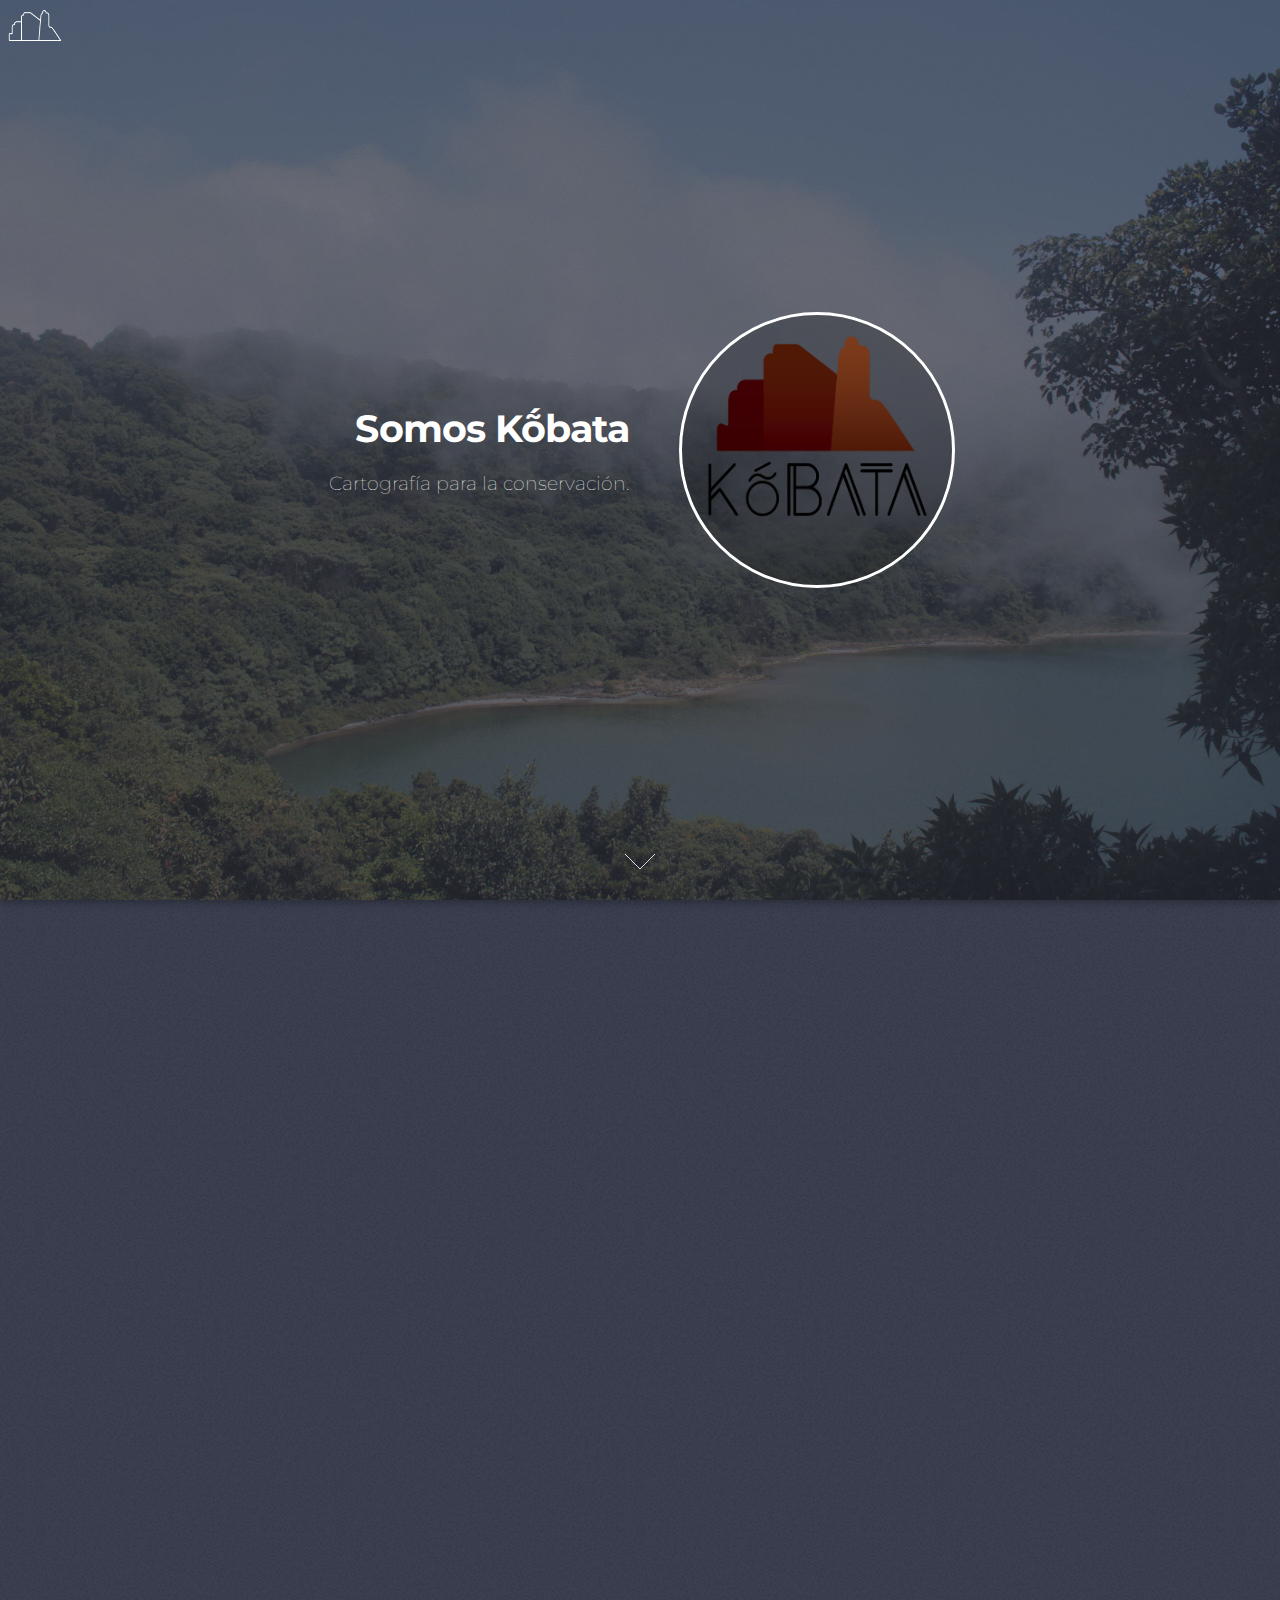
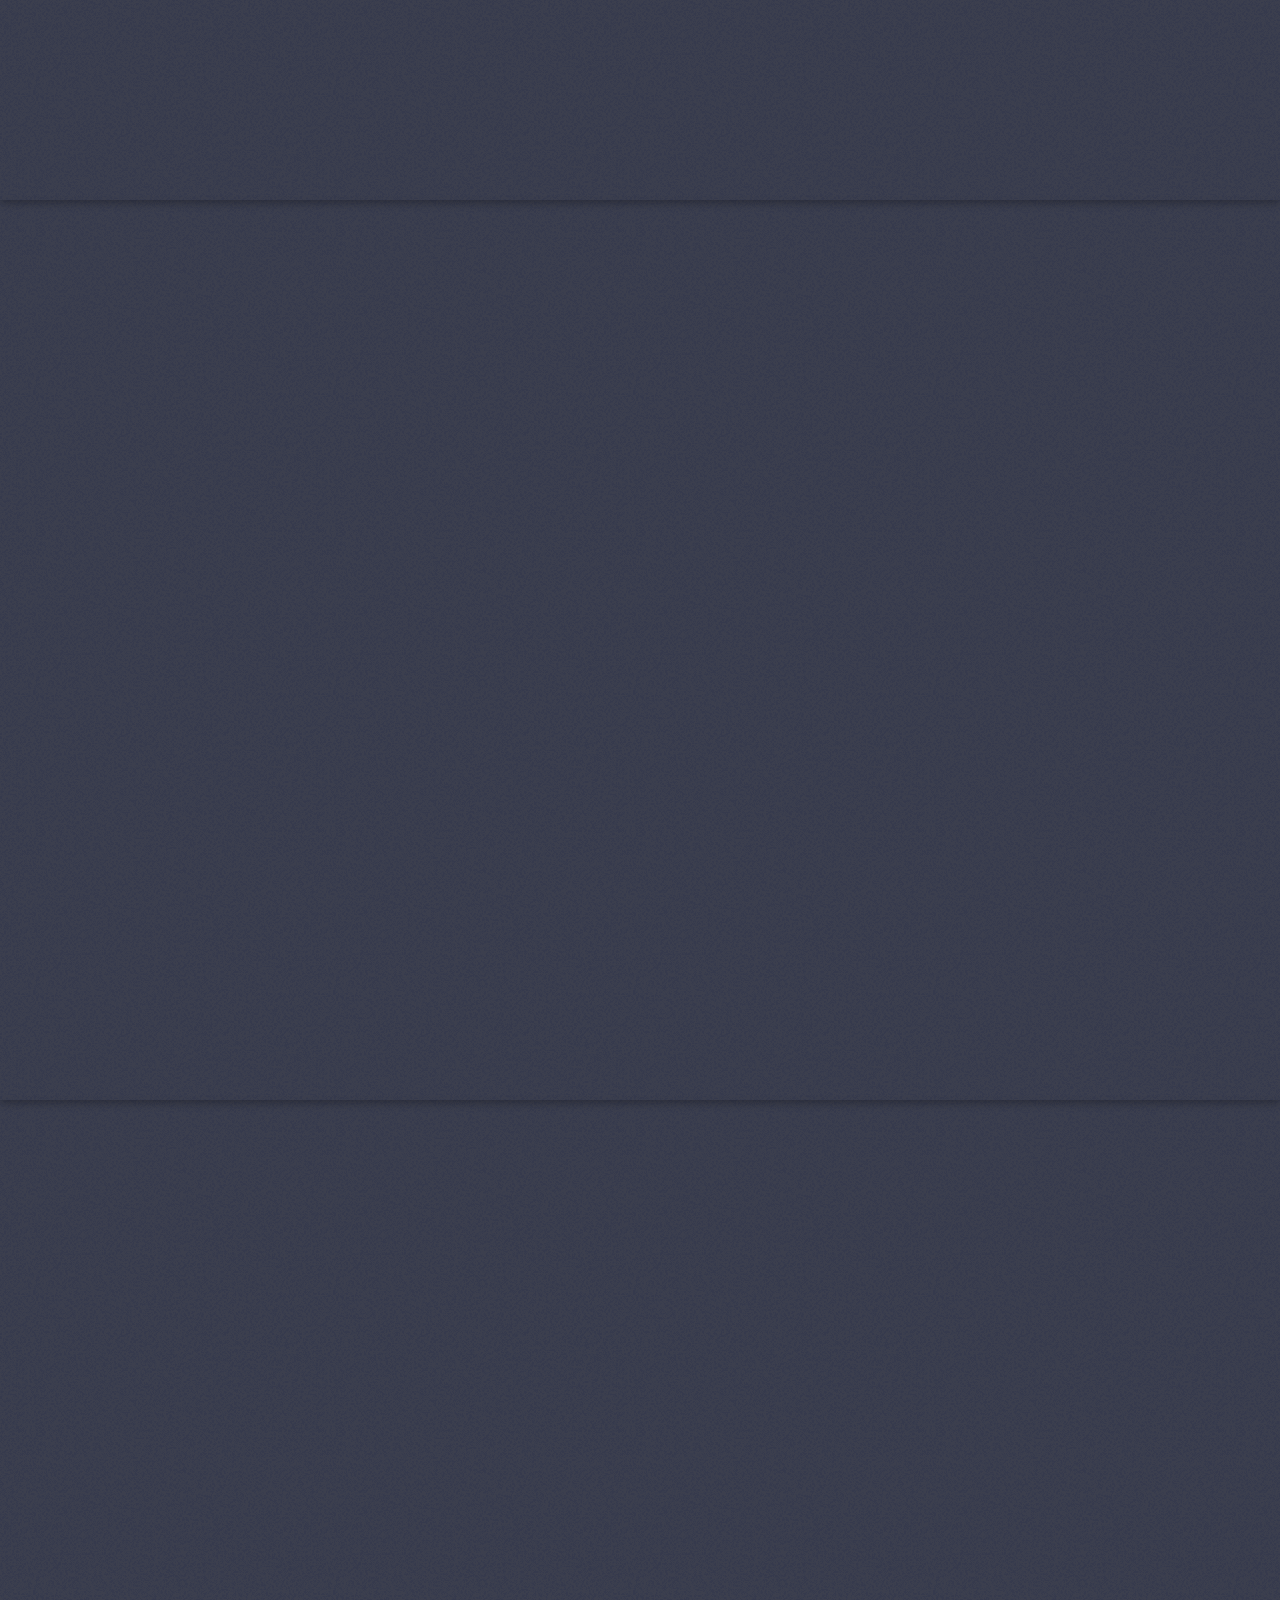
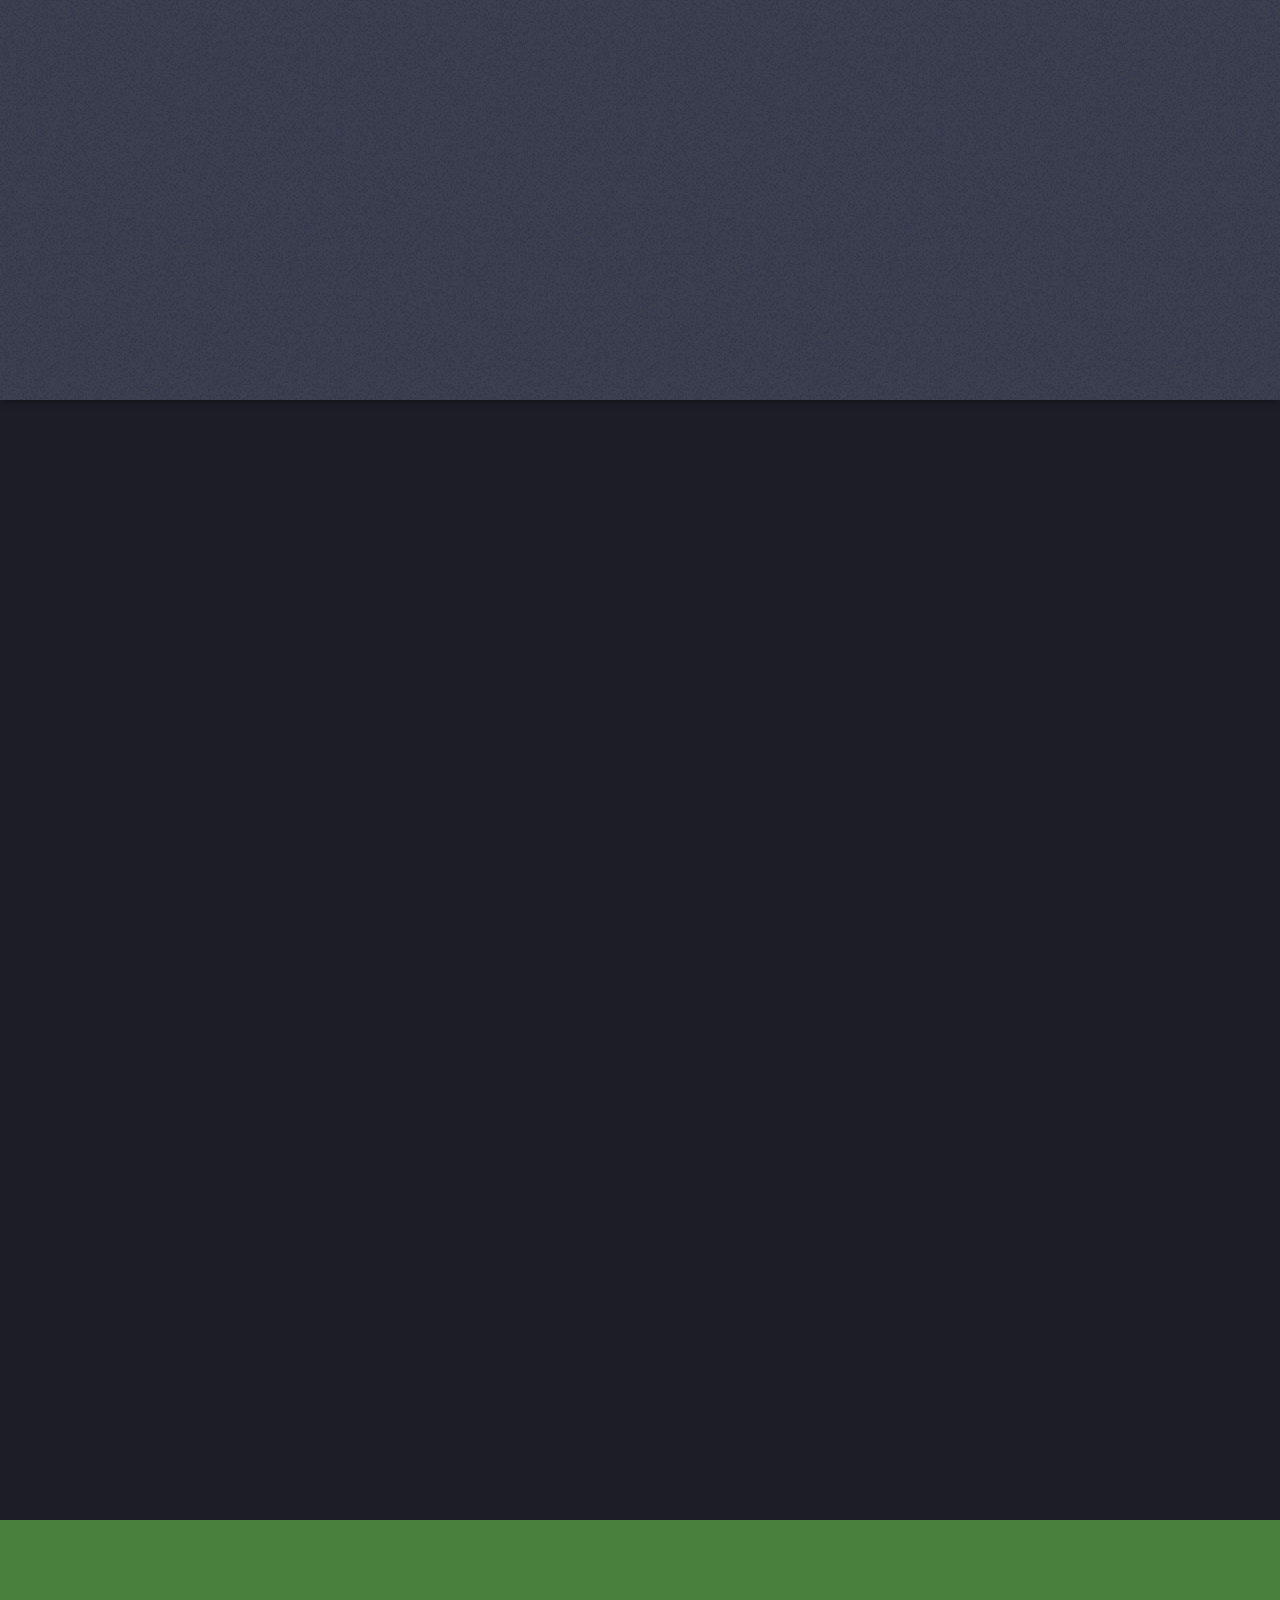
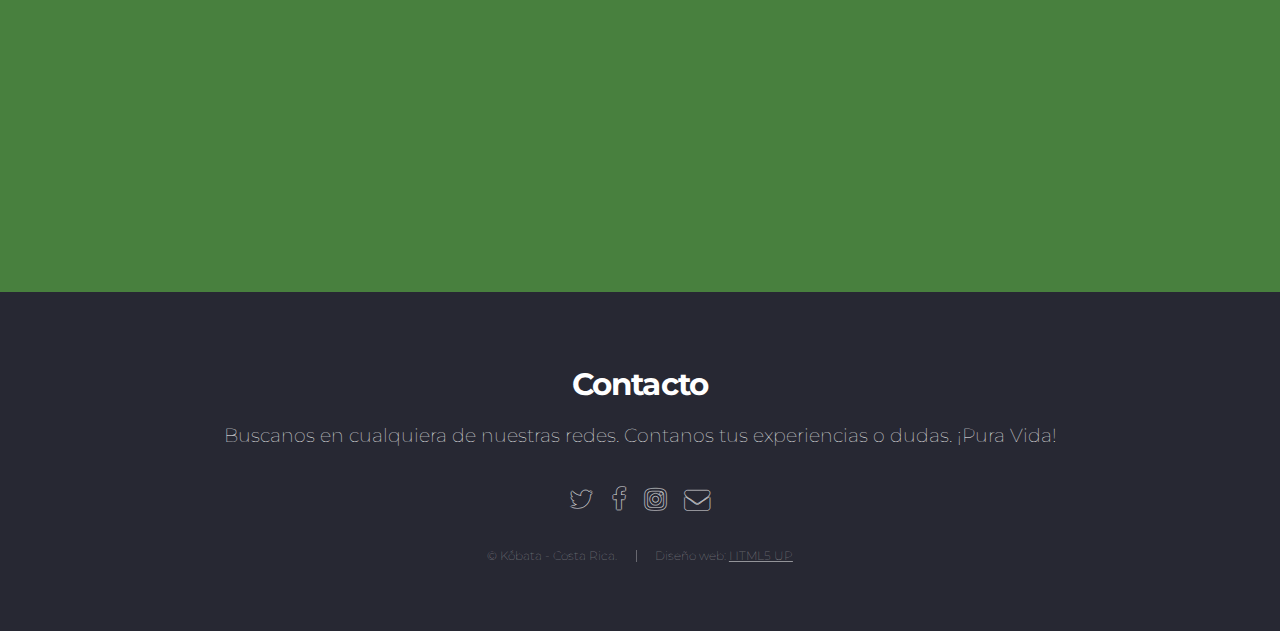
<file: index.html>
<!DOCTYPE HTML>
<html>
	<head>
		<title>Kṍbata - Costa Rica</title>
		<meta charset="utf-8" />
		<meta name="viewport" content="width=device-width, initial-scale=1" />
		<!--[if lte IE 8]><script src="assets/js/ie/html5shiv.js"></script><![endif]-->
		<link rel="stylesheet" href="assets/css/main.css" />
		<link rel="shortcut icon" href="images/kobata.ico" type="image/x-icon">
		<!--[if lte IE 9]><link rel="stylesheet" href="assets/css/ie9.css" /><![endif]-->
		<!--[if lte IE 8]><link rel="stylesheet" href="assets/css/ie8.css" /><![endif]-->
	</head>
	<body class="landing">
		<div id="page-wrapper">

			<!-- Header -->
				<header id="header">
					<img src="images/KoBATA-07.png" height="60" width="60">
				</header>

			<!-- Banner -->
				<section id="banner">
					<div class="content">
						<header>
							<h2 style="">Somos Kṍbata</h2>
							<p>Cartografía para la conservación.</p>
						</header>
						<span class="image"><img src="images/KoBATA-02.png" height="200" width="200" /></span>
					</div>
					<a href="#one" class="goto-next scrolly">Next</a>
				</section>

			<!-- One -->
				<section id="one" class="spotlight style1 bottom">
					<span class="image fit main"><img src="images/pic02.jpg" alt="" /></span>
					<div class="content">
						<div class="container">
							<div class="row">
								<div class="4u 12u$(medium)">
									<header>
										<h2>¿Quiénes somos?</h2>
									</header>
								</div>
								<div class="4u 12u$(medium)">
									<p>Kṍbata (<i>“montaña” en lengua Bribri</i> ) nace desde el ingenio estudiantil para aportar en las tareas de conservación y protección de la biodiversidad del país, de la mano con organizaciones gubernamentales o privadas en el abordaje de temas ambientales.
									</p>
								</div>
								<div class="4u$ 12u$(medium)">
									<p>Enfocamos nuestros esfuerzos en la generación de conocimiento científico a través de la creación de cartografía temática, multidisciplinaria y dinámica al servicio de las Áreas Silvestres Protegidas del país.</p>
								</div>
							</div>
						</div>
					</div>
					<a href="#two" class="goto-next scrolly">Next</a>
				</section>

			<!-- Two -->
				<section id="two" class="spotlight style2 right">
					<span class="image fit main"><img src="images/pic03.jpg" alt="" /></span>
					<div class="content">
						<header>
							<h2>Misión</h2>
						</header>
						<p>Crear cartografía temática en armonía con la naturaleza y las personas, para así conocer el patrimonio natural del país y tomar conciencia sobre la importancia del equilibrio de cada ecosistema.</p>
						<p>Además, potenciar a la ciencia de la Geografía como disciplina en favor de los procesos de conservación de áreas silvestres protegidas y en la planificación integral del territorio.</p>
					</div>
					<a href="#three" class="goto-next scrolly">Next</a>
				</section>

			<!-- Three -->
				<section id="three" class="spotlight style3 left">
					<span class="image fit main bottom"><img src="images/pic04.jpg" alt="" /></span>
					<div class="content">
						<header>
							<h2>Visión</h2>
						</header>
						<p>Kṍbata quiere ser reconocida como una organización líder en generación de productos cartográficos acerca el estado de las áreas silvestres protegidas del país, diversificando tales insumos desde el formato en físico hasta el formato web.</p>
						<p>Incluso, el equipo buscará formar parte de una red de colaboración técnica junto a otros actores involucrados en los esfuerzos de conservación en áreas protegidas y comunidades aledañas.</p>
					</div>
					<a href="#four" class="goto-next scrolly">Next</a>
				</section>

			<!-- Four -->
				<section id="four" class="wrapper style1 special fade-up">
					<div class="container">
						<header class="major">
							<h2>Equipo Kṍbata</h2>
							<p>Nuestro equipo posee varias habilidades en diferentes campos.</p>
						</header>
						<div class="box alt">
							<div class="row uniform">
								<section class="4u 6u(medium) 12u$(xsmall)">
									<img src="images/ANA160.png" class="icon alt major">
									<h3>Ana María Araya Castro</h3>
									<p>Geógrafa. Fotografía y Sistemas de Información Geográfica.</p>
									<ul class="icons1">
										<li><a href="https://www.instagram.com/aaaia.a/" target="_blank" class="icon alt fa-instagram"><span class="label">Instagram</span></a></li>
										<li><a href="mailto:anitaaraya94@gmail.com" class="icon alt fa-envelope"><span class="label">Email</span></a></li>
									</ul>
								</section>
								<section class="4u 6u$(medium) 12u$(xsmall)">
									<img src="images/MARIEL160.png" class="icon alt major">
									<h3>Mariel Castro Montero</h3>
									<p>Diseñadora gráfica. Diseño y producción audiovisual</p>
									<ul class="icons1">
										<li><a href="https://www.instagram.com/meowshmallow/" target="_blank" class="icon alt fa-instagram"><span class="label">Instagram</span></a></li>
										<li><a href="https://www.behance.net/marielcastro" target="_blank" class="icon alt fa-behance"><span class="label">Behance</span></a></li>
										<li><a href="mailto:marielcastrom92@gmail.com" class="icon alt fa-envelope"><span class="label">Email</span></a></li>
									</ul>
								</section>
								<section class="4u$ 6u(medium) 12u$(xsmall)">
									<img src="images/ANDRES160.png" class="icon alt major">
									<h3>Andrés Chavarría-Palma</h3>
									<p>Geógrafo. Sistemas de Información Geográfica y aplicaciones web.</p>
									<ul class="icons1">
										<li><a href="https://twitter.com/ADChP" target="_blank" class="icon alt fa-twitter"><span class="label">Twitter</span></a></li>
										<li><a href="mailto:chavacr93@gmail.com" class="icon alt fa-envelope"><span class="label">Email</span></a></li>
									</ul>
								</section>
								<section class="4u 6u$(medium) 12u$(xsmall)">
									<img src="images/OMAR160.png" class="icon alt major">
									<h3>Omar Mejía Agüero</h3>
									<p>Geógrafo. Estructura organizacional y logística de proyectos.</p>
									<ul class="icons1">
										<li><a href="https://www.instagram.com/omarmeag/" target="_blank" class="icon alt fa-instagram"><span class="label">Instagram</span></a></li>
										<li><a href="https://twitter.com/OfMejia89" target="_blank" class="icon alt fa-twitter"><span class="label">Twitter</span></a></li>
										<li><a href="mailto:omar.mejia.aguero@gmail.com" class="icon alt fa-envelope"><span class="label">Email</span></a></li>
									</ul>
								</section>
								<section class="4u 6u(medium) 12u$(xsmall)">
									<img src="images/AMY160.png" class="icon alt major">
									<h3>Amy Murcia Valverde</h3>
									<p>Geógrafa. Ecología tropical, Biogeografía y Conservación.</p>
									<ul class="icons1">
										<li><a href="https://www.instagram.com/amy_loops/" target="_blank" class="icon alt fa-instagram"><span class="label">Instagram</span></a></li>
										<li><a href="https://twitter.com/AmyMurcia15" target="_blank" class="icon alt fa-twitter"><span class="label">Twitter</span></a></li>
										<li><a href="mailto:amy.murcia15@gmail.com" class="icon alt fa-envelope"><span class="label">Email</span></a></li>
									</ul>
								</section>
								<section class="4u$ 6u$(medium) 12u$(xsmall)">
									<img src="images/MARIANA160.png" class="icon alt major">
									<h3>Mariana Zúñiga Pérez</h3>
									<p>Geógrafa. Geografía Ambiental y Manejo integrado de cuencas hidrográficas</p>
									<ul class="icons1">
										<li><a href="https://www.instagram.com/marizu30/" target="_blank" class="icon alt fa-instagram"><span class="label">Instagram</span></a></li>
										<li><a href="mailto:marizupe30@gmail.com " class="icon alt fa-envelope"><span class="label">Email</span></a></li>
									</ul>
								</section>
							</div>
						</div>
					</div>
				</section>

			<!-- Five -->
				<section id="five" class="wrapper style2 special fade">
					<div class="container">
						<header>
							<h2>Mapas web</h2>
							<div class="4u  6u$(xsmall)">
								<a href="kobata_rnvsisl.html"><span class="image fit"><img src="images/pic05.jpg"/>
									<h6>Refugio Nacional de Vida Silvestre Isla San Lucas</h6>
								</span></a>
							</div>
						</header>

					</div>
				</section>

			<!-- Footer -->
				<footer id="footer">
					<header>
							<h2>Contacto</h2>
							<p>Buscanos en cualquiera de nuestras redes. Contanos tus experiencias o dudas. ¡Pura Vida!</p>
					</header>
					<ul class="icons">
						<li><a href="https://twitter.com/KobataCR" class="icon alt fa-twitter"><span class="label">Twitter</span></a></li>
						<li><a href="https://www.facebook.com/KobataCR/" class="icon alt fa-facebook"><span class="label">Facebook</span></a></li>
						<li><a href="https://www.instagram.com/kobatacr/" class="icon alt fa-instagram"><span class="label">Instagram</span></a></li>
						<li><a href="mailto:info@kobatacr.com" class="icon alt fa-envelope"><span class="label">Email</span></a></li>
					</ul>
					<ul class="copyright">
						<li>&copy; Kṍbata - Costa Rica.</li><li>Diseño web: <a href="http://html5up.net" target="_blank"><u>HTML5 UP</u></a></li>
					</ul>
				</footer>

		</div>

		<!-- Scripts -->
			<script src="assets/js/jquery.min.js"></script>
			<script src="assets/js/jquery.scrolly.min.js"></script>
			<script src="assets/js/jquery.dropotron.min.js"></script>
			<script src="assets/js/jquery.scrollex.min.js"></script>
			<script src="assets/js/skel.min.js"></script>
			<script src="assets/js/util.js"></script>
			<!--[if lte IE 8]><script src="assets/js/ie/respond.min.js"></script><![endif]-->
			<script src="assets/js/main.js"></script>

	</body>
</html>
</file>
<file: assets/css/ie9.css>
/*
	Landed by HTML5 UP
	html5up.net | @ajlkn
	Free for personal and commercial use under the CCA 3.0 license (html5up.net/license)
*/

/* Loader */

	body.landing:before, body.landing:after {
		display: none !important;
	}

/* Icon */

	.icon.alt {
		color: inherit !important;
	}

	.icon.major.alt:before {
		color: #ffffff !important;
	}

/* Banner */

	#banner:after {
		background-color: rgba(23, 24, 32, 0.95);
	}

/* Footer */

	#footer .icons .icon.alt:before {
		color: #ffffff !important;
	}
</file>
<file: assets/css/ie8.css>
/*
	Landed by HTML5 UP
	html5up.net | @ajlkn
	Free for personal and commercial use under the CCA 3.0 license (html5up.net/license)
*/

/* Basic */

	body {
		color: #ffffff;
	}

	body, html, #page-wrapper {
		height: 100%;
	}

	blockquote {
		border-left: solid 4px #606067;
	}

	code {
		background: #32333b;
	}

	hr {
		border-bottom: solid 1px #606067;
	}

/* Icon */

	.icon.major {
		-ms-behavior: url("assets/js/ie/PIE.htc");
	}

/* Image */

	.image {
		position: relative;
		-ms-behavior: url("assets/js/ie/PIE.htc");
	}

		.image:before {
			display: none;
		}

		.image img {
			position: relative;
			-ms-behavior: url("assets/js/ie/PIE.htc");
		}

/* Form */

	input[type="text"],
	input[type="password"],
	input[type="email"],
	select,
	textarea {
		position: relative;
		-ms-behavior: url("assets/js/ie/PIE.htc");
	}

		input[type="text"]:focus,
		input[type="password"]:focus,
		input[type="email"]:focus,
		select:focus,
		textarea:focus {
			-ms-behavior: url("assets/js/ie/PIE.htc");
		}

	input[type="text"],
	input[type="password"],
	input[type="email"] {
		line-height: 3em;
	}

	input[type="checkbox"],
	input[type="radio"] {
		font-size: 3em;
	}

		input[type="checkbox"] + label:before,
		input[type="radio"] + label:before {
			display: none;
		}

/* Table */

	table tbody tr {
		border: solid 1px #606067;
	}

	table thead {
		border-bottom: solid 1px #606067;
	}

	table tfoot {
		border-top: solid 1px #606067;
	}

	table.alt tbody tr td {
		border: solid 1px #606067;
	}

/* Button */

	input[type="submit"],
	input[type="reset"],
	input[type="button"],
	.button {
		border: solid 1px #ffffff !important;
	}

		input[type="submit"].special,
		input[type="reset"].special,
		input[type="button"].special,
		.button.special {
			border: 0 !important;
		}

/* Goto Next */

	.goto-next {
		display: none;
	}

/* Spotlight */

	.spotlight {
		height: 100%;
	}

		.spotlight .content {
			background: #272833;
		}

/* Wrapper */

	.wrapper.style2 input[type="text"]:focus,
	.wrapper.style2 input[type="password"]:focus,
	.wrapper.style2 input[type="email"]:focus,
	.wrapper.style2 select:focus,
	.wrapper.style2 textarea:focus {
		border-color: #ffffff;
	}

	.wrapper.style2 input[type="submit"].special:hover, .wrapper.style2 input[type="submit"].special:active,
	.wrapper.style2 input[type="reset"].special:hover,
	.wrapper.style2 input[type="reset"].special:active,
	.wrapper.style2 input[type="button"].special:hover,
	.wrapper.style2 input[type="button"].special:active,
	.wrapper.style2 .button.special:hover,
	.wrapper.style2 .button.special:active {
		color: #e44c65 !important;
	}

/* Dropotron */

	.dropotron {
		background: #272833;
		box-shadow: none !important;
		-ms-behavior: url("assets/js/ie/PIE.htc");
	}

		.dropotron > li a, .dropotron > li span {
			color: #ffffff !important;
		}

		.dropotron.level-0 {
			margin-top: 0;
		}

			.dropotron.level-0:before {
				display: none;
			}

/* Header */

	#header {
		background: #272833;
	}

/* Banner */

	#banner {
		height: 100%;
	}

		#banner:before {
			height: 100%;
		}

		#banner:after {
			background-image: url("images/ie/banner-overlay.png");
		}
</file>
<file: assets/css/main.css>
@import url("font-awesome.min.css");
@import url('https://fonts.googleapis.com/css?family=Montserrat:300, 700');
/*
	Landed by HTML5 UP
	html5up.net | @ajlkn
	Free for personal and commercial use under the CCA 3.0 license (html5up.net/license)
*/

/* Reset */

	html, body, div, span, applet, object, iframe, h1, h2, h3, h4, h5, h6, p, blockquote, pre, a, abbr, acronym, address, big, cite, code, del, dfn, em, img, ins, kbd, q, s, samp, small, strike, strong, sub, sup, tt, var, b, u, i, center, dl, dt, dd, ol, ul, li, fieldset, form, label, legend, table, caption, tbody, tfoot, thead, tr, th, td, article, aside, canvas, details, embed, figure, figcaption, footer, header, hgroup, menu, nav, output, ruby, section, summary, time, mark, audio, video {
		margin: 0;
		padding: 0;
		border: 0;
		font-size: 100%;
		font: inherit;
		vertical-align: baseline;
	}

	article, aside, details, figcaption, figure, footer, header, hgroup, menu, nav, section {
		display: block;
	}

	body {
		line-height: 1;
	}

	ol, ul {
		list-style: none;
	}

	blockquote, q {
		quotes: none;
	}

	blockquote:before, blockquote:after, q:before, q:after {
		content: '';
		content: none;
	}

	table {
		border-collapse: collapse;
		border-spacing: 0;
	}

	body {
		-webkit-text-size-adjust: none;
	}

/* Box Model */

	*, *:before, *:after {
		-moz-box-sizing: border-box;
		-webkit-box-sizing: border-box;
		box-sizing: border-box;
	}

/* Logos */

	.logos {

		text-align: center;

	}

	.logos img {

		margin-right: 20px;
	}


/* Containers */

	.container {
		margin-left: auto;
		margin-right: auto;
	}

	.container.\31 25\25 {
		width: 100%;
		max-width: 87.5em;
		min-width: 70em;
	}

	.container.\37 5\25 {
		width: 52.5em;
	}

	.container.\35 0\25 {
		width: 35em;
	}

	.container.\32 5\25 {
		width: 17.5em;
	}

	.container {
		width: 70em;
	}

	@media screen and (max-width: 1680px) {

		.container.\31 25\25 {
			width: 100%;
			max-width: 87.5em;
			min-width: 70em;
		}

		.container.\37 5\25 {
			width: 52.5em;
		}

		.container.\35 0\25 {
			width: 35em;
		}

		.container.\32 5\25 {
			width: 17.5em;
		}

		.container {
			width: 70em;
		}

	}

	@media screen and (max-width: 1280px) {

		.container.\31 25\25 {
			width: 100%;
			max-width: 112.5%;
			min-width: 90%;
		}

		.container.\37 5\25 {
			width: 67.5%;
		}

		.container.\35 0\25 {
			width: 45%;
		}

		.container.\32 5\25 {
			width: 22.5%;
		}

		.container {
			width: 90%;
		}

	}

	@media screen and (max-width: 980px) {

		.container.\31 25\25 {
			width: 100%;
			max-width: 125%;
			min-width: 100%;
		}

		.container.\37 5\25 {
			width: 75%;
		}

		.container.\35 0\25 {
			width: 50%;
		}

		.container.\32 5\25 {
			width: 25%;
		}

		.container {
			width: 100% !important;
		}

	}

	@media screen and (max-width: 736px) {

		.container.\31 25\25 {
			width: 100%;
			max-width: 125%;
			min-width: 100%;
		}

		.container.\37 5\25 {
			width: 75%;
		}

		.container.\35 0\25 {
			width: 50%;
		}

		.container.\32 5\25 {
			width: 25%;
		}

		.container {
			width: 100% !important;
		}

	}

	@media screen and (max-width: 480px) {

		.container.\31 25\25 {
			width: 100%;
			max-width: 125%;
			min-width: 100%;
		}

		.container.\37 5\25 {
			width: 75%;
		}

		.container.\35 0\25 {
			width: 50%;
		}

		.container.\32 5\25 {
			width: 25%;
		}

		.container {
			width: 100% !important;
		}

	}

/* Grid */

	.row {
		border-bottom: solid 1px transparent;
		-moz-box-sizing: border-box;
		-webkit-box-sizing: border-box;
		box-sizing: border-box;
	}

	.row > * {
		float: left;
		-moz-box-sizing: border-box;
		-webkit-box-sizing: border-box;
		box-sizing: border-box;
	}

	.row:after, .row:before {
		content: '';
		display: block;
		clear: both;
		height: 0;
	}

	.row.uniform > * > :first-child {
		margin-top: 0;
	}

	.row.uniform > * > :last-child {
		margin-bottom: 0;
	}

	.row.\30 \25 > * {
		padding: 0 0 0 0em;
	}

	.row.\30 \25 {
		margin: 0 0 -1px 0em;
	}

	.row.uniform.\30 \25 > * {
		padding: 0em 0 0 0em;
	}

	.row.uniform.\30 \25 {
		margin: 0em 0 -1px 0em;
	}

	.row > * {
		padding: 0 0 0 2.5em;
	}

	.row {
		margin: 0 0 -1px -2.5em;
	}

	.row.uniform > * {
		padding: 2.5em 0 0 2.5em;
	}

	.row.uniform {
		margin: -2.5em 0 -1px -2.5em;
	}

	.row.\32 00\25 > * {
		padding: 0 0 0 5em;
	}

	.row.\32 00\25 {
		margin: 0 0 -1px -5em;
	}

	.row.uniform.\32 00\25 > * {
		padding: 5em 0 0 5em;
	}

	.row.uniform.\32 00\25 {
		margin: -5em 0 -1px -5em;
	}

	.row.\31 50\25 > * {
		padding: 0 0 0 3.75em;
	}

	.row.\31 50\25 {
		margin: 0 0 -1px -3.75em;
	}

	.row.uniform.\31 50\25 > * {
		padding: 3.75em 0 0 3.75em;
	}

	.row.uniform.\31 50\25 {
		margin: -3.75em 0 -1px -3.75em;
	}

	.row.\35 0\25 > * {
		padding: 0 0 0 1.25em;
	}

	.row.\35 0\25 {
		margin: 0 0 -1px -1.25em;
	}

	.row.uniform.\35 0\25 > * {
		padding: 1.25em 0 0 1.25em;
	}

	.row.uniform.\35 0\25 {
		margin: -1.25em 0 -1px -1.25em;
	}

	.row.\32 5\25 > * {
		padding: 0 0 0 0.625em;
	}

	.row.\32 5\25 {
		margin: 0 0 -1px -0.625em;
	}

	.row.uniform.\32 5\25 > * {
		padding: 0.625em 0 0 0.625em;
	}

	.row.uniform.\32 5\25 {
		margin: -0.625em 0 -1px -0.625em;
	}

	.\31 2u, .\31 2u\24 {
		width: 100%;
		clear: none;
		margin-left: 0;
	}

	.\31 1u, .\31 1u\24 {
		width: 91.6666666667%;
		clear: none;
		margin-left: 0;
	}

	.\31 0u, .\31 0u\24 {
		width: 83.3333333333%;
		clear: none;
		margin-left: 0;
	}

	.\39 u, .\39 u\24 {
		width: 75%;
		clear: none;
		margin-left: 0;
	}

	.\38 u, .\38 u\24 {
		width: 66.6666666667%;
		clear: none;
		margin-left: 0;
	}

	.\37 u, .\37 u\24 {
		width: 58.3333333333%;
		clear: none;
		margin-left: 0;
	}

	.\36 u, .\36 u\24 {
		width: 50%;
		clear: none;
		margin-left: 0;
	}

	.\35 u, .\35 u\24 {
		width: 41.6666666667%;
		clear: none;
		margin-left: 0;
	}

	.\34 u, .\34 u\24 {
		width: 33.3333333333%;
		clear: none;
		margin-left: 0;
	}

	.\33 u, .\33 u\24 {
		width: 25%;
		clear: none;
		margin-left: 0;
	}

	.\32 u, .\32 u\24 {
		width: 16.6666666667%;
		clear: none;
		margin-left: 0;
	}

	.\31 u, .\31 u\24 {
		width: 8.3333333333%;
		clear: none;
		margin-left: 0;
	}

	.\31 2u\24 + *,
	.\31 1u\24 + *,
	.\31 0u\24 + *,
	.\39 u\24 + *,
	.\38 u\24 + *,
	.\37 u\24 + *,
	.\36 u\24 + *,
	.\35 u\24 + *,
	.\34 u\24 + *,
	.\33 u\24 + *,
	.\32 u\24 + *,
	.\31 u\24 + * {
		clear: left;
	}

	.\-11u {
		margin-left: 91.66667%;
	}

	.\-10u {
		margin-left: 83.33333%;
	}

	.\-9u {
		margin-left: 75%;
	}

	.\-8u {
		margin-left: 66.66667%;
	}

	.\-7u {
		margin-left: 58.33333%;
	}

	.\-6u {
		margin-left: 50%;
	}

	.\-5u {
		margin-left: 41.66667%;
	}

	.\-4u {
		margin-left: 33.33333%;
	}

	.\-3u {
		margin-left: 25%;
	}

	.\-2u {
		margin-left: 16.66667%;
	}

	.\-1u {
		margin-left: 8.33333%;
	}

	@media screen and (max-width: 1680px) {

		.row > * {
			padding: 0 0 0 2.5em;
		}

		.row {
			margin: 0 0 -1px -2.5em;
		}

		.row.uniform > * {
			padding: 2.5em 0 0 2.5em;
		}

		.row.uniform {
			margin: -2.5em 0 -1px -2.5em;
		}

		.row.\32 00\25 > * {
			padding: 0 0 0 5em;
		}

		.row.\32 00\25 {
			margin: 0 0 -1px -5em;
		}

		.row.uniform.\32 00\25 > * {
			padding: 5em 0 0 5em;
		}

		.row.uniform.\32 00\25 {
			margin: -5em 0 -1px -5em;
		}

		.row.\31 50\25 > * {
			padding: 0 0 0 3.75em;
		}

		.row.\31 50\25 {
			margin: 0 0 -1px -3.75em;
		}

		.row.uniform.\31 50\25 > * {
			padding: 3.75em 0 0 3.75em;
		}

		.row.uniform.\31 50\25 {
			margin: -3.75em 0 -1px -3.75em;
		}

		.row.\35 0\25 > * {
			padding: 0 0 0 1.25em;
		}

		.row.\35 0\25 {
			margin: 0 0 -1px -1.25em;
		}

		.row.uniform.\35 0\25 > * {
			padding: 1.25em 0 0 1.25em;
		}

		.row.uniform.\35 0\25 {
			margin: -1.25em 0 -1px -1.25em;
		}

		.row.\32 5\25 > * {
			padding: 0 0 0 0.625em;
		}

		.row.\32 5\25 {
			margin: 0 0 -1px -0.625em;
		}

		.row.uniform.\32 5\25 > * {
			padding: 0.625em 0 0 0.625em;
		}

		.row.uniform.\32 5\25 {
			margin: -0.625em 0 -1px -0.625em;
		}

		.\31 2u\28xlarge\29, .\31 2u\24\28xlarge\29 {
			width: 100%;
			clear: none;
			margin-left: 0;
		}

		.\31 1u\28xlarge\29, .\31 1u\24\28xlarge\29 {
			width: 91.6666666667%;
			clear: none;
			margin-left: 0;
		}

		.\31 0u\28xlarge\29, .\31 0u\24\28xlarge\29 {
			width: 83.3333333333%;
			clear: none;
			margin-left: 0;
		}

		.\39 u\28xlarge\29, .\39 u\24\28xlarge\29 {
			width: 75%;
			clear: none;
			margin-left: 0;
		}

		.\38 u\28xlarge\29, .\38 u\24\28xlarge\29 {
			width: 66.6666666667%;
			clear: none;
			margin-left: 0;
		}

		.\37 u\28xlarge\29, .\37 u\24\28xlarge\29 {
			width: 58.3333333333%;
			clear: none;
			margin-left: 0;
		}

		.\36 u\28xlarge\29, .\36 u\24\28xlarge\29 {
			width: 50%;
			clear: none;
			margin-left: 0;
		}

		.\35 u\28xlarge\29, .\35 u\24\28xlarge\29 {
			width: 41.6666666667%;
			clear: none;
			margin-left: 0;
		}

		.\34 u\28xlarge\29, .\34 u\24\28xlarge\29 {
			width: 33.3333333333%;
			clear: none;
			margin-left: 0;
		}

		.\33 u\28xlarge\29, .\33 u\24\28xlarge\29 {
			width: 25%;
			clear: none;
			margin-left: 0;
		}

		.\32 u\28xlarge\29, .\32 u\24\28xlarge\29 {
			width: 16.6666666667%;
			clear: none;
			margin-left: 0;
		}

		.\31 u\28xlarge\29, .\31 u\24\28xlarge\29 {
			width: 8.3333333333%;
			clear: none;
			margin-left: 0;
		}

		.\31 2u\24\28xlarge\29 + *,
		.\31 1u\24\28xlarge\29 + *,
		.\31 0u\24\28xlarge\29 + *,
		.\39 u\24\28xlarge\29 + *,
		.\38 u\24\28xlarge\29 + *,
		.\37 u\24\28xlarge\29 + *,
		.\36 u\24\28xlarge\29 + *,
		.\35 u\24\28xlarge\29 + *,
		.\34 u\24\28xlarge\29 + *,
		.\33 u\24\28xlarge\29 + *,
		.\32 u\24\28xlarge\29 + *,
		.\31 u\24\28xlarge\29 + * {
			clear: left;
		}

		.\-11u\28xlarge\29 {
			margin-left: 91.66667%;
		}

		.\-10u\28xlarge\29 {
			margin-left: 83.33333%;
		}

		.\-9u\28xlarge\29 {
			margin-left: 75%;
		}

		.\-8u\28xlarge\29 {
			margin-left: 66.66667%;
		}

		.\-7u\28xlarge\29 {
			margin-left: 58.33333%;
		}

		.\-6u\28xlarge\29 {
			margin-left: 50%;
		}

		.\-5u\28xlarge\29 {
			margin-left: 41.66667%;
		}

		.\-4u\28xlarge\29 {
			margin-left: 33.33333%;
		}

		.\-3u\28xlarge\29 {
			margin-left: 25%;
		}

		.\-2u\28xlarge\29 {
			margin-left: 16.66667%;
		}

		.\-1u\28xlarge\29 {
			margin-left: 8.33333%;
		}

	}

	@media screen and (max-width: 1280px) {

		.row > * {
			padding: 0 0 0 2.5em;
		}

		.row {
			margin: 0 0 -1px -2.5em;
		}

		.row.uniform > * {
			padding: 2.5em 0 0 2.5em;
		}

		.row.uniform {
			margin: -2.5em 0 -1px -2.5em;
		}

		.row.\32 00\25 > * {
			padding: 0 0 0 5em;
		}

		.row.\32 00\25 {
			margin: 0 0 -1px -5em;
		}

		.row.uniform.\32 00\25 > * {
			padding: 5em 0 0 5em;
		}

		.row.uniform.\32 00\25 {
			margin: -5em 0 -1px -5em;
		}

		.row.\31 50\25 > * {
			padding: 0 0 0 3.75em;
		}

		.row.\31 50\25 {
			margin: 0 0 -1px -3.75em;
		}

		.row.uniform.\31 50\25 > * {
			padding: 3.75em 0 0 3.75em;
		}

		.row.uniform.\31 50\25 {
			margin: -3.75em 0 -1px -3.75em;
		}

		.row.\35 0\25 > * {
			padding: 0 0 0 1.25em;
		}

		.row.\35 0\25 {
			margin: 0 0 -1px -1.25em;
		}

		.row.uniform.\35 0\25 > * {
			padding: 1.25em 0 0 1.25em;
		}

		.row.uniform.\35 0\25 {
			margin: -1.25em 0 -1px -1.25em;
		}

		.row.\32 5\25 > * {
			padding: 0 0 0 0.625em;
		}

		.row.\32 5\25 {
			margin: 0 0 -1px -0.625em;
		}

		.row.uniform.\32 5\25 > * {
			padding: 0.625em 0 0 0.625em;
		}

		.row.uniform.\32 5\25 {
			margin: -0.625em 0 -1px -0.625em;
		}

		.\31 2u\28large\29, .\31 2u\24\28large\29 {
			width: 100%;
			clear: none;
			margin-left: 0;
		}

		.\31 1u\28large\29, .\31 1u\24\28large\29 {
			width: 91.6666666667%;
			clear: none;
			margin-left: 0;
		}

		.\31 0u\28large\29, .\31 0u\24\28large\29 {
			width: 83.3333333333%;
			clear: none;
			margin-left: 0;
		}

		.\39 u\28large\29, .\39 u\24\28large\29 {
			width: 75%;
			clear: none;
			margin-left: 0;
		}

		.\38 u\28large\29, .\38 u\24\28large\29 {
			width: 66.6666666667%;
			clear: none;
			margin-left: 0;
		}

		.\37 u\28large\29, .\37 u\24\28large\29 {
			width: 58.3333333333%;
			clear: none;
			margin-left: 0;
		}

		.\36 u\28large\29, .\36 u\24\28large\29 {
			width: 50%;
			clear: none;
			margin-left: 0;
		}

		.\35 u\28large\29, .\35 u\24\28large\29 {
			width: 41.6666666667%;
			clear: none;
			margin-left: 0;
		}

		.\34 u\28large\29, .\34 u\24\28large\29 {
			width: 33.3333333333%;
			clear: none;
			margin-left: 0;
		}

		.\33 u\28large\29, .\33 u\24\28large\29 {
			width: 25%;
			clear: none;
			margin-left: 0;
		}

		.\32 u\28large\29, .\32 u\24\28large\29 {
			width: 16.6666666667%;
			clear: none;
			margin-left: 0;
		}

		.\31 u\28large\29, .\31 u\24\28large\29 {
			width: 8.3333333333%;
			clear: none;
			margin-left: 0;
		}

		.\31 2u\24\28large\29 + *,
		.\31 1u\24\28large\29 + *,
		.\31 0u\24\28large\29 + *,
		.\39 u\24\28large\29 + *,
		.\38 u\24\28large\29 + *,
		.\37 u\24\28large\29 + *,
		.\36 u\24\28large\29 + *,
		.\35 u\24\28large\29 + *,
		.\34 u\24\28large\29 + *,
		.\33 u\24\28large\29 + *,
		.\32 u\24\28large\29 + *,
		.\31 u\24\28large\29 + * {
			clear: left;
		}

		.\-11u\28large\29 {
			margin-left: 91.66667%;
		}

		.\-10u\28large\29 {
			margin-left: 83.33333%;
		}

		.\-9u\28large\29 {
			margin-left: 75%;
		}

		.\-8u\28large\29 {
			margin-left: 66.66667%;
		}

		.\-7u\28large\29 {
			margin-left: 58.33333%;
		}

		.\-6u\28large\29 {
			margin-left: 50%;
		}

		.\-5u\28large\29 {
			margin-left: 41.66667%;
		}

		.\-4u\28large\29 {
			margin-left: 33.33333%;
		}

		.\-3u\28large\29 {
			margin-left: 25%;
		}

		.\-2u\28large\29 {
			margin-left: 16.66667%;
		}

		.\-1u\28large\29 {
			margin-left: 8.33333%;
		}

	}

	@media screen and (max-width: 980px) {

		.row > * {
			padding: 0 0 0 2.5em;
		}

		.row {
			margin: 0 0 -1px -2.5em;
		}

		.row.uniform > * {
			padding: 2.5em 0 0 2.5em;
		}

		.row.uniform {
			margin: -2.5em 0 -1px -2.5em;
		}

		.row.\32 00\25 > * {
			padding: 0 0 0 5em;
		}

		.row.\32 00\25 {
			margin: 0 0 -1px -5em;
		}

		.row.uniform.\32 00\25 > * {
			padding: 5em 0 0 5em;
		}

		.row.uniform.\32 00\25 {
			margin: -5em 0 -1px -5em;
		}

		.row.\31 50\25 > * {
			padding: 0 0 0 3.75em;
		}

		.row.\31 50\25 {
			margin: 0 0 -1px -3.75em;
		}

		.row.uniform.\31 50\25 > * {
			padding: 3.75em 0 0 3.75em;
		}

		.row.uniform.\31 50\25 {
			margin: -3.75em 0 -1px -3.75em;
		}

		.row.\35 0\25 > * {
			padding: 0 0 0 1.25em;
		}

		.row.\35 0\25 {
			margin: 0 0 -1px -1.25em;
		}

		.row.uniform.\35 0\25 > * {
			padding: 1.25em 0 0 1.25em;
		}

		.row.uniform.\35 0\25 {
			margin: -1.25em 0 -1px -1.25em;
		}

		.row.\32 5\25 > * {
			padding: 0 0 0 0.625em;
		}

		.row.\32 5\25 {
			margin: 0 0 -1px -0.625em;
		}

		.row.uniform.\32 5\25 > * {
			padding: 0.625em 0 0 0.625em;
		}

		.row.uniform.\32 5\25 {
			margin: -0.625em 0 -1px -0.625em;
		}

		.\31 2u\28medium\29, .\31 2u\24\28medium\29 {
			width: 100%;
			clear: none;
			margin-left: 0;
		}

		.\31 1u\28medium\29, .\31 1u\24\28medium\29 {
			width: 91.6666666667%;
			clear: none;
			margin-left: 0;
		}

		.\31 0u\28medium\29, .\31 0u\24\28medium\29 {
			width: 83.3333333333%;
			clear: none;
			margin-left: 0;
		}

		.\39 u\28medium\29, .\39 u\24\28medium\29 {
			width: 75%;
			clear: none;
			margin-left: 0;
		}

		.\38 u\28medium\29, .\38 u\24\28medium\29 {
			width: 66.6666666667%;
			clear: none;
			margin-left: 0;
		}

		.\37 u\28medium\29, .\37 u\24\28medium\29 {
			width: 58.3333333333%;
			clear: none;
			margin-left: 0;
		}

		.\36 u\28medium\29, .\36 u\24\28medium\29 {
			width: 50%;
			clear: none;
			margin-left: 0;
		}

		.\35 u\28medium\29, .\35 u\24\28medium\29 {
			width: 41.6666666667%;
			clear: none;
			margin-left: 0;
		}

		.\34 u\28medium\29, .\34 u\24\28medium\29 {
			width: 33.3333333333%;
			clear: none;
			margin-left: 0;
		}

		.\33 u\28medium\29, .\33 u\24\28medium\29 {
			width: 25%;
			clear: none;
			margin-left: 0;
		}

		.\32 u\28medium\29, .\32 u\24\28medium\29 {
			width: 16.6666666667%;
			clear: none;
			margin-left: 0;
		}

		.\31 u\28medium\29, .\31 u\24\28medium\29 {
			width: 8.3333333333%;
			clear: none;
			margin-left: 0;
		}

		.\31 2u\24\28medium\29 + *,
		.\31 1u\24\28medium\29 + *,
		.\31 0u\24\28medium\29 + *,
		.\39 u\24\28medium\29 + *,
		.\38 u\24\28medium\29 + *,
		.\37 u\24\28medium\29 + *,
		.\36 u\24\28medium\29 + *,
		.\35 u\24\28medium\29 + *,
		.\34 u\24\28medium\29 + *,
		.\33 u\24\28medium\29 + *,
		.\32 u\24\28medium\29 + *,
		.\31 u\24\28medium\29 + * {
			clear: left;
		}

		.\-11u\28medium\29 {
			margin-left: 91.66667%;
		}

		.\-10u\28medium\29 {
			margin-left: 83.33333%;
		}

		.\-9u\28medium\29 {
			margin-left: 75%;
		}

		.\-8u\28medium\29 {
			margin-left: 66.66667%;
		}

		.\-7u\28medium\29 {
			margin-left: 58.33333%;
		}

		.\-6u\28medium\29 {
			margin-left: 50%;
		}

		.\-5u\28medium\29 {
			margin-left: 41.66667%;
		}

		.\-4u\28medium\29 {
			margin-left: 33.33333%;
		}

		.\-3u\28medium\29 {
			margin-left: 25%;
		}

		.\-2u\28medium\29 {
			margin-left: 16.66667%;
		}

		.\-1u\28medium\29 {
			margin-left: 8.33333%;
		}

	}

	@media screen and (max-width: 736px) {

		.row > * {
			padding: 0 0 0 2.5em;
		}

		.row {
			margin: 0 0 -1px -2.5em;
		}

		.row.uniform > * {
			padding: 2.5em 0 0 2.5em;
		}

		.row.uniform {
			margin: -2.5em 0 -1px -2.5em;
		}

		.row.\32 00\25 > * {
			padding: 0 0 0 5em;
		}

		.row.\32 00\25 {
			margin: 0 0 -1px -5em;
		}

		.row.uniform.\32 00\25 > * {
			padding: 5em 0 0 5em;
		}

		.row.uniform.\32 00\25 {
			margin: -5em 0 -1px -5em;
		}

		.row.\31 50\25 > * {
			padding: 0 0 0 3.75em;
		}

		.row.\31 50\25 {
			margin: 0 0 -1px -3.75em;
		}

		.row.uniform.\31 50\25 > * {
			padding: 3.75em 0 0 3.75em;
		}

		.row.uniform.\31 50\25 {
			margin: -3.75em 0 -1px -3.75em;
		}

		.row.\35 0\25 > * {
			padding: 0 0 0 1.25em;
		}

		.row.\35 0\25 {
			margin: 0 0 -1px -1.25em;
		}

		.row.uniform.\35 0\25 > * {
			padding: 1.25em 0 0 1.25em;
		}

		.row.uniform.\35 0\25 {
			margin: -1.25em 0 -1px -1.25em;
		}

		.row.\32 5\25 > * {
			padding: 0 0 0 0.625em;
		}

		.row.\32 5\25 {
			margin: 0 0 -1px -0.625em;
		}

		.row.uniform.\32 5\25 > * {
			padding: 0.625em 0 0 0.625em;
		}

		.row.uniform.\32 5\25 {
			margin: -0.625em 0 -1px -0.625em;
		}

		.\31 2u\28small\29, .\31 2u\24\28small\29 {
			width: 100%;
			clear: none;
			margin-left: 0;
		}

		.\31 1u\28small\29, .\31 1u\24\28small\29 {
			width: 91.6666666667%;
			clear: none;
			margin-left: 0;
		}

		.\31 0u\28small\29, .\31 0u\24\28small\29 {
			width: 83.3333333333%;
			clear: none;
			margin-left: 0;
		}

		.\39 u\28small\29, .\39 u\24\28small\29 {
			width: 75%;
			clear: none;
			margin-left: 0;
		}

		.\38 u\28small\29, .\38 u\24\28small\29 {
			width: 66.6666666667%;
			clear: none;
			margin-left: 0;
		}

		.\37 u\28small\29, .\37 u\24\28small\29 {
			width: 58.3333333333%;
			clear: none;
			margin-left: 0;
		}

		.\36 u\28small\29, .\36 u\24\28small\29 {
			width: 50%;
			clear: none;
			margin-left: 0;
		}

		.\35 u\28small\29, .\35 u\24\28small\29 {
			width: 41.6666666667%;
			clear: none;
			margin-left: 0;
		}

		.\34 u\28small\29, .\34 u\24\28small\29 {
			width: 33.3333333333%;
			clear: none;
			margin-left: 0;
		}

		.\33 u\28small\29, .\33 u\24\28small\29 {
			width: 25%;
			clear: none;
			margin-left: 0;
		}

		.\32 u\28small\29, .\32 u\24\28small\29 {
			width: 16.6666666667%;
			clear: none;
			margin-left: 0;
		}

		.\31 u\28small\29, .\31 u\24\28small\29 {
			width: 8.3333333333%;
			clear: none;
			margin-left: 0;
		}

		.\31 2u\24\28small\29 + *,
		.\31 1u\24\28small\29 + *,
		.\31 0u\24\28small\29 + *,
		.\39 u\24\28small\29 + *,
		.\38 u\24\28small\29 + *,
		.\37 u\24\28small\29 + *,
		.\36 u\24\28small\29 + *,
		.\35 u\24\28small\29 + *,
		.\34 u\24\28small\29 + *,
		.\33 u\24\28small\29 + *,
		.\32 u\24\28small\29 + *,
		.\31 u\24\28small\29 + * {
			clear: left;
		}

		.\-11u\28small\29 {
			margin-left: 91.66667%;
		}

		.\-10u\28small\29 {
			margin-left: 83.33333%;
		}

		.\-9u\28small\29 {
			margin-left: 75%;
		}

		.\-8u\28small\29 {
			margin-left: 66.66667%;
		}

		.\-7u\28small\29 {
			margin-left: 58.33333%;
		}

		.\-6u\28small\29 {
			margin-left: 50%;
		}

		.\-5u\28small\29 {
			margin-left: 41.66667%;
		}

		.\-4u\28small\29 {
			margin-left: 33.33333%;
		}

		.\-3u\28small\29 {
			margin-left: 25%;
		}

		.\-2u\28small\29 {
			margin-left: 16.66667%;
		}

		.\-1u\28small\29 {
			margin-left: 8.33333%;
		}

	}

	@media screen and (max-width: 480px) {

		.row > * {
			padding: 0 0 0 2.5em;
		}

		.row {
			margin: 0 0 -1px -2.5em;
		}

		.row.uniform > * {
			padding: 2.5em 0 0 2.5em;
		}

		.row.uniform {
			margin: -2.5em 0 -1px -2.5em;
		}

		.row.\32 00\25 > * {
			padding: 0 0 0 5em;
		}

		.row.\32 00\25 {
			margin: 0 0 -1px -5em;
		}

		.row.uniform.\32 00\25 > * {
			padding: 5em 0 0 5em;
		}

		.row.uniform.\32 00\25 {
			margin: -5em 0 -1px -5em;
		}

		.row.\31 50\25 > * {
			padding: 0 0 0 3.75em;
		}

		.row.\31 50\25 {
			margin: 0 0 -1px -3.75em;
		}

		.row.uniform.\31 50\25 > * {
			padding: 3.75em 0 0 3.75em;
		}

		.row.uniform.\31 50\25 {
			margin: -3.75em 0 -1px -3.75em;
		}

		.row.\35 0\25 > * {
			padding: 0 0 0 1.25em;
		}

		.row.\35 0\25 {
			margin: 0 0 -1px -1.25em;
		}

		.row.uniform.\35 0\25 > * {
			padding: 1.25em 0 0 1.25em;
		}

		.row.uniform.\35 0\25 {
			margin: -1.25em 0 -1px -1.25em;
		}

		.row.\32 5\25 > * {
			padding: 0 0 0 0.625em;
		}

		.row.\32 5\25 {
			margin: 0 0 -1px -0.625em;
		}

		.row.uniform.\32 5\25 > * {
			padding: 0.625em 0 0 0.625em;
		}

		.row.uniform.\32 5\25 {
			margin: -0.625em 0 -1px -0.625em;
		}

		.\31 2u\28xsmall\29, .\31 2u\24\28xsmall\29 {
			width: 100%;
			clear: none;
			margin-left: 0;
		}

		.\31 1u\28xsmall\29, .\31 1u\24\28xsmall\29 {
			width: 91.6666666667%;
			clear: none;
			margin-left: 0;
		}

		.\31 0u\28xsmall\29, .\31 0u\24\28xsmall\29 {
			width: 83.3333333333%;
			clear: none;
			margin-left: 0;
		}

		.\39 u\28xsmall\29, .\39 u\24\28xsmall\29 {
			width: 75%;
			clear: none;
			margin-left: 0;
		}

		.\38 u\28xsmall\29, .\38 u\24\28xsmall\29 {
			width: 66.6666666667%;
			clear: none;
			margin-left: 0;
		}

		.\37 u\28xsmall\29, .\37 u\24\28xsmall\29 {
			width: 58.3333333333%;
			clear: none;
			margin-left: 0;
		}

		.\36 u\28xsmall\29, .\36 u\24\28xsmall\29 {
			clear: none;
			margin-left: 0;
		}

		.\35 u\28xsmall\29, .\35 u\24\28xsmall\29 {
			width: 41.6666666667%;
			clear: none;
			margin-left: 0;
		}

		.\34 u\28xsmall\29, .\34 u\24\28xsmall\29 {
			width: 33.3333333333%;
			clear: none;
			margin-left: 0;
		}

		.\33 u\28xsmall\29, .\33 u\24\28xsmall\29 {
			width: 25%;
			clear: none;
			margin-left: 0;
		}

		.\32 u\28xsmall\29, .\32 u\24\28xsmall\29 {
			width: 16.6666666667%;
			clear: none;
			margin-left: 0;
		}

		.\31 u\28xsmall\29, .\31 u\24\28xsmall\29 {
			width: 8.3333333333%;
			clear: none;
			margin-left: 0;
		}

		.\31 2u\24\28xsmall\29 + *,
		.\31 1u\24\28xsmall\29 + *,
		.\31 0u\24\28xsmall\29 + *,
		.\39 u\24\28xsmall\29 + *,
		.\38 u\24\28xsmall\29 + *,
		.\37 u\24\28xsmall\29 + *,
		.\36 u\24\28xsmall\29 + *,
		.\35 u\24\28xsmall\29 + *,
		.\34 u\24\28xsmall\29 + *,
		.\33 u\24\28xsmall\29 + *,
		.\32 u\24\28xsmall\29 + *,
		.\31 u\24\28xsmall\29 + * {
			clear: left;
		}

		.\-11u\28xsmall\29 {
			margin-left: 91.66667%;
		}

		.\-10u\28xsmall\29 {
			margin-left: 83.33333%;
		}

		.\-9u\28xsmall\29 {
			margin-left: 75%;
		}

		.\-8u\28xsmall\29 {
			margin-left: 66.66667%;
		}

		.\-7u\28xsmall\29 {
			margin-left: 58.33333%;
		}

		.\-6u\28xsmall\29 {
			margin-left: 50%;
		}

		.\-5u\28xsmall\29 {
			margin-left: 41.66667%;
		}

		.\-4u\28xsmall\29 {
			margin-left: 33.33333%;
		}

		.\-3u\28xsmall\29 {
			margin-left: 25%;
		}

		.\-2u\28xsmall\29 {
			margin-left: 16.66667%;
		}

		.\-1u\28xsmall\29 {
			margin-left: 8.33333%;
		}

	}

/* Basic */

	html, body {
		background: #1c1d26;
	}

	body.is-loading *, body.is-loading *:before, body.is-loading *:after {
		-moz-animation: none !important;
		-webkit-animation: none !important;
		-ms-animation: none !important;
		animation: none !important;
		-moz-transition: none !important;
		-webkit-transition: none !important;
		-ms-transition: none !important;
		transition: none !important;
	}

	body, input, select, textarea {
		color: rgba(255, 255, 255, 0.75);
		font-family: 'Montserrat', sans-serif;
		font-size: 15pt;
		font-weight: 100;
		line-height: 1.75em;
	}

	a {
		-moz-transition: border-color 0.2s ease-in-out, color 0.2s ease-in-out;
		-webkit-transition: border-color 0.2s ease-in-out, color 0.2s ease-in-out;
		-ms-transition: border-color 0.2s ease-in-out, color 0.2s ease-in-out;
		transition: border-color 0.2s ease-in-out, color 0.2s ease-in-out;
		color: #48803E;
		text-decoration: none;
	}

		a:hover {
			color: #48803E !important;
			border-bottom-color: transparent;
		}

	strong, b {
		color: #ffffff;
		font-weight: 700;
	}

	em, i {
		font-style: italic;
	}

	p {
		margin: 0 0 2em 0;
	}

	h1, h2, h3, h4, h5, h6 {
		color: #ffffff;
		font-weight: 700;
		line-height: 1em;
		margin: 0 0 1em 0;
	}

		h1 a, h2 a, h3 a, h4 a, h5 a, h6 a {
			color: inherit;
			border: 0;
		}

	h2 {
		font-size: 2em;
		line-height: 1.5em;
		letter-spacing: -0.025em;
	}

	h3 {
		font-size: 1.35em;
		line-height: 1.5em;
	}

	h4 {
		font-size: 1.1em;
		line-height: 1.5em;
	}

	h5 {
		font-size: 0.9em;
		line-height: 1.5em;
	}

	h6 {
		font-size: 0.7em;
		line-height: 1.5em;
	}

	sub {
		font-size: 0.8em;
		position: relative;
		top: 0.5em;
	}

	sup {
		font-size: 0.8em;
		position: relative;
		top: -0.5em;
	}

	hr {
		border: 0;
		border-bottom: solid 1px rgba(255, 255, 255, 0.3);
		margin: 3em 0;
	}

		hr.major {
			margin: 4em 0;
		}

	blockquote {
		border-left: solid 4px rgba(255, 255, 255, 0.3);
		font-style: italic;
		margin: 0 0 2em 0;
		padding: 0.5em 0 0.5em 2em;
	}

	code {
		background: rgba(255, 255, 255, 0.075);
		border-radius: 4px;
		font-family: 'Montserrat', sans-serif;
		font-size: 0.9em;
		margin: 0 0.25em;
		padding: 0.25em 0.65em;
	}

	pre {
		-webkit-overflow-scrolling: touch;
		font-family: 'Montserrat', sans-serif;
		font-size: 0.9em;
		margin: 0 0 2em 0;
	}

		pre code {
			display: block;
			line-height: 1.75em;
			padding: 1em 1.5em;
			overflow-x: auto;
		}

	.align-left {
		text-align: left;
	}

	.align-center {
		text-align: center;
	}

	.align-right {
		text-align: right;
	}

/* Loader */

	@-moz-keyframes spinner-show {
		0% {
			opacity: 0;
		}

		100% {
			opacity: 1;
		}
	}

	@-webkit-keyframes spinner-show {
		0% {
			opacity: 0;
		}

		100% {
			opacity: 1;
		}
	}

	@-ms-keyframes spinner-show {
		0% {
			opacity: 0;
		}

		100% {
			opacity: 1;
		}
	}

	@keyframes spinner-show {
		0% {
			opacity: 0;
		}

		100% {
			opacity: 1;
		}
	}

	@-moz-keyframes spinner-hide {
		0% {
			color: rgba(255, 255, 255, 0.15);
			z-index: 100001;
			-moz-transform: scale(1) rotate(0deg);
			-webkit-transform: scale(1) rotate(0deg);
			-ms-transform: scale(1) rotate(0deg);
			transform: scale(1) rotate(0deg);
		}

		99% {
			color: #1c1d26;
			z-index: 100001;
			-moz-transform: scale(0.5) rotate(360deg);
			-webkit-transform: scale(0.5) rotate(360deg);
			-ms-transform: scale(0.5) rotate(360deg);
			transform: scale(0.5) rotate(360deg);
		}

		100% {
			color: #1c1d26;
			z-index: -1;
			-moz-transform: scale(0.5) rotate(360deg);
			-webkit-transform: scale(0.5) rotate(360deg);
			-ms-transform: scale(0.5) rotate(360deg);
			transform: scale(0.5) rotate(360deg);
		}
	}

	@-webkit-keyframes spinner-hide {
		0% {
			color: rgba(255, 255, 255, 0.15);
			z-index: 100001;
			-moz-transform: scale(1) rotate(0deg);
			-webkit-transform: scale(1) rotate(0deg);
			-ms-transform: scale(1) rotate(0deg);
			transform: scale(1) rotate(0deg);
		}

		99% {
			color: #1c1d26;
			z-index: 100001;
			-moz-transform: scale(0.5) rotate(360deg);
			-webkit-transform: scale(0.5) rotate(360deg);
			-ms-transform: scale(0.5) rotate(360deg);
			transform: scale(0.5) rotate(360deg);
		}

		100% {
			color: #1c1d26;
			z-index: -1;
			-moz-transform: scale(0.5) rotate(360deg);
			-webkit-transform: scale(0.5) rotate(360deg);
			-ms-transform: scale(0.5) rotate(360deg);
			transform: scale(0.5) rotate(360deg);
		}
	}

	@-ms-keyframes spinner-hide {
		0% {
			color: rgba(255, 255, 255, 0.15);
			z-index: 100001;
			-moz-transform: scale(1) rotate(0deg);
			-webkit-transform: scale(1) rotate(0deg);
			-ms-transform: scale(1) rotate(0deg);
			transform: scale(1) rotate(0deg);
		}

		99% {
			color: #1c1d26;
			z-index: 100001;
			-moz-transform: scale(0.5) rotate(360deg);
			-webkit-transform: scale(0.5) rotate(360deg);
			-ms-transform: scale(0.5) rotate(360deg);
			transform: scale(0.5) rotate(360deg);
		}

		100% {
			color: #1c1d26;
			z-index: -1;
			-moz-transform: scale(0.5) rotate(360deg);
			-webkit-transform: scale(0.5) rotate(360deg);
			-ms-transform: scale(0.5) rotate(360deg);
			transform: scale(0.5) rotate(360deg);
		}
	}

	@keyframes spinner-hide {
		0% {
			color: rgba(255, 255, 255, 0.15);
			z-index: 100001;
			-moz-transform: scale(1) rotate(0deg);
			-webkit-transform: scale(1) rotate(0deg);
			-ms-transform: scale(1) rotate(0deg);
			transform: scale(1) rotate(0deg);
		}

		99% {
			color: #1c1d26;
			z-index: 100001;
			-moz-transform: scale(0.5) rotate(360deg);
			-webkit-transform: scale(0.5) rotate(360deg);
			-ms-transform: scale(0.5) rotate(360deg);
			transform: scale(0.5) rotate(360deg);
		}

		100% {
			color: #1c1d26;
			z-index: -1;
			-moz-transform: scale(0.5) rotate(360deg);
			-webkit-transform: scale(0.5) rotate(360deg);
			-ms-transform: scale(0.5) rotate(360deg);
			transform: scale(0.5) rotate(360deg);
		}
	}

	@-moz-keyframes spinner-rotate {
		0% {
			-moz-transform: scale(1) rotate(0deg);
			-webkit-transform: scale(1) rotate(0deg);
			-ms-transform: scale(1) rotate(0deg);
			transform: scale(1) rotate(0deg);
		}

		100% {
			-moz-transform: scale(1) rotate(360deg);
			-webkit-transform: scale(1) rotate(360deg);
			-ms-transform: scale(1) rotate(360deg);
			transform: scale(1) rotate(360deg);
		}
	}

	@-webkit-keyframes spinner-rotate {
		0% {
			-moz-transform: scale(1) rotate(0deg);
			-webkit-transform: scale(1) rotate(0deg);
			-ms-transform: scale(1) rotate(0deg);
			transform: scale(1) rotate(0deg);
		}

		100% {
			-moz-transform: scale(1) rotate(360deg);
			-webkit-transform: scale(1) rotate(360deg);
			-ms-transform: scale(1) rotate(360deg);
			transform: scale(1) rotate(360deg);
		}
	}

	@-ms-keyframes spinner-rotate {
		0% {
			-moz-transform: scale(1) rotate(0deg);
			-webkit-transform: scale(1) rotate(0deg);
			-ms-transform: scale(1) rotate(0deg);
			transform: scale(1) rotate(0deg);
		}

		100% {
			-moz-transform: scale(1) rotate(360deg);
			-webkit-transform: scale(1) rotate(360deg);
			-ms-transform: scale(1) rotate(360deg);
			transform: scale(1) rotate(360deg);
		}
	}

	@keyframes spinner-rotate {
		0% {
			-moz-transform: scale(1) rotate(0deg);
			-webkit-transform: scale(1) rotate(0deg);
			-ms-transform: scale(1) rotate(0deg);
			transform: scale(1) rotate(0deg);
		}

		100% {
			-moz-transform: scale(1) rotate(360deg);
			-webkit-transform: scale(1) rotate(360deg);
			-ms-transform: scale(1) rotate(360deg);
			transform: scale(1) rotate(360deg);
		}
	}

	@-moz-keyframes overlay-hide {
		0% {
			opacity: 1;
			z-index: 100000;
		}

		15% {
			opacity: 1;
			z-index: 100000;
		}

		99% {
			opacity: 0;
			z-index: 100000;
		}

		100% {
			opacity: 0;
			z-index: -1;
		}
	}

	@-webkit-keyframes overlay-hide {
		0% {
			opacity: 1;
			z-index: 100000;
		}

		15% {
			opacity: 1;
			z-index: 100000;
		}

		99% {
			opacity: 0;
			z-index: 100000;
		}

		100% {
			opacity: 0;
			z-index: -1;
		}
	}

	@-ms-keyframes overlay-hide {
		0% {
			opacity: 1;
			z-index: 100000;
		}

		15% {
			opacity: 1;
			z-index: 100000;
		}

		99% {
			opacity: 0;
			z-index: 100000;
		}

		100% {
			opacity: 0;
			z-index: -1;
		}
	}

	@keyframes overlay-hide {
		0% {
			opacity: 1;
			z-index: 100000;
		}

		15% {
			opacity: 1;
			z-index: 100000;
		}

		99% {
			opacity: 0;
			z-index: 100000;
		}

		100% {
			opacity: 0;
			z-index: -1;
		}
	}

	body.landing {
		text-decoration: none;
	}

		body.landing:before {
			-moz-osx-font-smoothing: grayscale;
			-webkit-font-smoothing: antialiased;
			font-family: FontAwesome;
			font-style: normal;
			font-weight: normal;
			text-transform: none !important;
		}

		body.landing:before {
			-moz-animation: spinner-show 1.5s 1 0.25s ease forwards, spinner-hide 0.25s ease-in-out forwards !important;
			-webkit-animation: spinner-show 1.5s 1 0.25s ease forwards, spinner-hide 0.25s ease-in-out forwards !important;
			-ms-animation: spinner-show 1.5s 1 0.25s ease forwards, spinner-hide 0.25s ease-in-out forwards !important;
			animation: spinner-show 1.5s 1 0.25s ease forwards, spinner-hide 0.25s ease-in-out forwards !important;
			-moz-transform-origin: 50% 50%;
			-webkit-transform-origin: 50% 50%;
			-ms-transform-origin: 50% 50%;
			transform-origin: 50% 50%;
			color: rgba(255, 255, 255, 0.15);
			content: '\f1ce';
			cursor: default;
			display: block;
			font-size: 2em;
			height: 2em;
			left: 50%;
			line-height: 2em;
			margin: -1em 0 0 -1em;
			opacity: 0;
			position: fixed;
			text-align: center;
			top: 50%;
			width: 2em;
			z-index: -1;
		}

		body.landing:after {
			-moz-animation: overlay-hide 1.5s ease-in forwards !important;
			-webkit-animation: overlay-hide 1.5s ease-in forwards !important;
			-ms-animation: overlay-hide 1.5s ease-in forwards !important;
			animation: overlay-hide 1.5s ease-in forwards !important;
			background: #1c1d26;
			content: '';
			display: block;
			height: 100%;
			left: 0;
			opacity: 0;
			position: fixed;
			top: 0;
			width: 100%;
			z-index: -1;
		}

		body.landing.is-loading:before {
			-moz-animation: spinner-show 1.5s 1 0.25s ease forwards, spinner-rotate 0.75s infinite linear !important;
			-webkit-animation: spinner-show 1.5s 1 0.25s ease forwards, spinner-rotate 0.75s infinite linear !important;
			-ms-animation: spinner-show 1.5s 1 0.25s ease forwards, spinner-rotate 0.75s infinite linear !important;
			animation: spinner-show 1.5s 1 0.25s ease forwards, spinner-rotate 0.75s infinite linear !important;
			z-index: 100001;
		}

		body.landing.is-loading:after {
			-moz-animation: none !important;
			-webkit-animation: none !important;
			-ms-animation: none !important;
			animation: none !important;
			opacity: 1;
			z-index: 100000;
		}

	@media (-webkit-min-device-pixel-ratio: 2) {

		body.landing:before {
			line-height: 2.025em;
		}

	}

/* Section/Article */

	section.special, article.special {
		text-align: center;
	}

	header p {
		color: #ffffff;
		position: relative;
		margin: 0 0 1.5em 0;
	}

	header h2 + p {
		font-size: 1.25em;
		margin-top: -1em;
		line-height: 1.75em;
	}

	header h3 + p {
		font-size: 1.1em;
		margin-top: -0.8em;
		line-height: 1.75em;
	}

	header h4 + p,
	header h5 + p,
	header h6 + p {
		font-size: 0.9em;
		margin-top: -0.6em;
		line-height: 1.5em;
	}

	header.major {
		margin: 0 0 4em 0;
		position: relative;
		text-align: center;
	}

		header.major:after {
			background: #8DB086;
			content: '';
			display: inline-block;
			height: 0.2em;
			max-width: 20em;
			width: 75%;
		}

	footer.major {
		margin: 4em 0 0 0;
	}

/* Form */

	form {
		margin: 0 0 2em 0;
	}

	label {
		color: #ffffff;
		display: block;
		font-size: 0.9em;
		font-weight: 300;
		margin: 0 0 1em 0;
	}

	input[type="text"],
	input[type="password"],
	input[type="email"],
	select,
	textarea {
		-moz-appearance: none;
		-webkit-appearance: none;
		-ms-appearance: none;
		appearance: none;
		-moz-transition: border-color 0.2s ease-in-out;
		-webkit-transition: border-color 0.2s ease-in-out;
		-ms-transition: border-color 0.2s ease-in-out;
		transition: border-color 0.2s ease-in-out;
		background: transparent;
		border-radius: 4px;
		border: solid 1px rgba(255, 255, 255, 0.3);
		color: inherit;
		display: block;
		outline: 0;
		padding: 0 1em;
		text-decoration: none;
		width: 100%;
	}

		input[type="text"]:invalid,
		input[type="password"]:invalid,
		input[type="email"]:invalid,
		select:invalid,
		textarea:invalid {
			box-shadow: none;
		}

		input[type="text"]:focus,
		input[type="password"]:focus,
		input[type="email"]:focus,
		select:focus,
		textarea:focus {
			border-color: #48803E;
		}

	.select-wrapper {
		text-decoration: none;
		display: block;
		position: relative;
	}

		.select-wrapper:before {
			-moz-osx-font-smoothing: grayscale;
			-webkit-font-smoothing: antialiased;
			font-family: FontAwesome;
			font-style: normal;
			font-weight: normal;
			text-transform: none !important;
		}

		.select-wrapper:before {
			color: rgba(255, 255, 255, 0.3);
			content: '\f078';
			display: block;
			height: 3em;
			line-height: 3em;
			pointer-events: none;
			position: absolute;
			right: 0;
			text-align: center;
			top: 0;
			width: 3em;
		}

		.select-wrapper select::-ms-expand {
			display: none;
		}

	input[type="text"],
	input[type="password"],
	input[type="email"],
	select {
		height: 3em;
	}

	textarea {
		padding: 0.75em 1em;
	}

	select option {
		background-color: #1c1d26;
		color: #ffffff;
	}

	select:focus::-ms-value {
		background: transparent;
	}

	input[type="checkbox"],
	input[type="radio"] {
		-moz-appearance: none;
		-webkit-appearance: none;
		-ms-appearance: none;
		appearance: none;
		display: block;
		float: left;
		margin-right: -2em;
		opacity: 0;
		width: 1em;
		z-index: -1;
	}

		input[type="checkbox"] + label,
		input[type="radio"] + label {
			text-decoration: none;
			color: rgba(255, 255, 255, 0.75);
			cursor: pointer;
			display: inline-block;
			font-size: 1em;
			font-weight: 100;
			padding-left: 2.55em;
			padding-right: 0.75em;
			position: relative;
		}

			input[type="checkbox"] + label:before,
			input[type="radio"] + label:before {
				-moz-osx-font-smoothing: grayscale;
				-webkit-font-smoothing: antialiased;
				font-family: FontAwesome;
				font-style: normal;
				font-weight: normal;
				text-transform: none !important;
			}

			input[type="checkbox"] + label:before,
			input[type="radio"] + label:before {
				border-radius: 4px;
				border: solid 1px rgba(255, 255, 255, 0.3);
				content: '';
				display: inline-block;
				height: 1.8em;
				left: 0;
				line-height: 1.725em;
				position: absolute;
				text-align: center;
				top: 0;
				width: 1.8em;
			}

		input[type="checkbox"]:checked + label:before,
		input[type="radio"]:checked + label:before {
			background: rgba(255, 255, 255, 0.25);
			color: #ffffff;
			content: '\f00c';
		}

		input[type="checkbox"]:focus + label:before,
		input[type="radio"]:focus + label:before {
			border-color: #48803E;
		}

	input[type="checkbox"] + label:before {
		border-radius: 4px;
	}

	input[type="radio"] + label:before {
		border-radius: 100%;
	}

	::-webkit-input-placeholder {
		color: rgba(255, 255, 255, 0.5) !important;
		opacity: 1.0;
	}

	:-moz-placeholder {
		color: rgba(255, 255, 255, 0.5) !important;
		opacity: 1.0;
	}

	::-moz-placeholder {
		color: rgba(255, 255, 255, 0.5) !important;
		opacity: 1.0;
	}

	:-ms-input-placeholder {
		color: rgba(255, 255, 255, 0.5) !important;
		opacity: 1.0;
	}

	.formerize-placeholder {
		color: rgba(255, 255, 255, 0.5) !important;
		opacity: 1.0;
	}

/* Box */

	.box {
		border-radius: 4px;
		border: solid 1px rgba(255, 255, 255, 0.3);
		margin-bottom: 2em;
		padding: 1.5em;
	}

		.box > :last-child,
		.box > :last-child > :last-child,
		.box > :last-child > :last-child > :last-child {
			margin-bottom: 0;
		}

		.box.alt {
			border: 0;
			border-radius: 0;
			padding: 0;
		}

/* Icon */

	.icon {
		text-decoration: none;
		border-bottom: none;
		position: relative;
	}

		.icon:before {
			-moz-osx-font-smoothing: grayscale;
			-webkit-font-smoothing: antialiased;
			font-family: FontAwesome;
			font-style: normal;
			font-weight: normal;
			text-transform: none !important;
		}

		.icon > .label {
			display: none;
		}

		.icon.alt {
			text-decoration: none;
		}

			.icon.alt:before {
				-moz-osx-font-smoothing: grayscale;
				-webkit-font-smoothing: antialiased;
				font-family: FontAwesome;
				font-style: normal;
				font-weight: normal;
				text-transform: none !important;
			}

			.icon.alt:before {
				color: #1c1d26 !important;
				text-shadow: 1px 0 0 #ffffff, -1px 0 0 #ffffff, 0 1px 0 #ffffff, 0 -1px 0 #ffffff;
			}

		.icon.major {
			background: #272833;
			border-radius: 100%;
			cursor: default;
			display: inline-block;
			height: 10em;
			line-height: 6em;
			margin: 0 0 2em 0;
			text-align: center;
			width: 10em;
		}

			.icon.major:before {
				font-size: 2.25em;
			}

			.icon.major.alt {
				text-decoration: none;
			}

				.icon.major.alt:before {
					-moz-osx-font-smoothing: grayscale;
					-webkit-font-smoothing: antialiased;
					font-family: FontAwesome;
					font-style: normal;
					font-weight: normal;
					text-transform: none !important;
				}

				.icon.major.alt:before {
					color: #272833 !important;
					text-shadow: 1px 0 0 #ffffff, -1px 0 0 #ffffff, 0 1px 0 #ffffff, 0 -1px 0 #ffffff;
				}

/* Image */

	.image {
		border-radius: 4px;
		border: 0;
		display: inline-block;
		position: relative;
		overflow: hidden;
	}

		.image:before {
			content: '';
			display: block;
			position: absolute;
			left: 0;
			top: 0;
			background-color: #000000;
			opacity: 0.2;
			width: 100%;
			height: 100%;
			z-index: 1;
		}

		.image img {
			border-radius: 4px;
			display: block;
		}

		.image.left {
			float: left;
			margin: 0 1.5em 1em 0;
			top: 0.25em;
		}

		.image.right {
			float: right;
			margin: 0 0 1em 1.5em;
			top: 0.25em;
		}

		.image.left, .image.right {
			max-width: 40%;
		}

			.image.left img, .image.right img {
				width: 100%;
			}

		.image.fit {
			display: block;
			margin: 0 0 2em 100%;
			width: 100%;
		}

			.image.fit img {
				width: 100%;
			}

/* List */

	ol {
		list-style: decimal;
		margin: 0 0 2em 0;
		padding-left: 1.25em;
	}

		ol li {
			padding-left: 0.25em;
		}

	ul {
		list-style: disc;
		margin: 0 0 2em 0;
		padding-left: 1em;
	}

		ul li {
			padding-left: 0.5em;
		}

		ul.alt {
			list-style: none;
			padding-left: 0;
		}

			ul.alt li {
				border-top: solid 1px rgba(255, 255, 255, 0.3);
				padding: 0.5em 0;
			}

				ul.alt li:first-child {
					border-top: 0;
					padding-top: 0;
				}

		ul.icons1 {
			cursor: default;
			list-style: none;
			padding-left: 0;
		}

			ul.icons1 li {
				display: inline-block;
				height: 2.5em;
				line-height: 2.5em;
				padding: 0 0.5em;
			}

				ul.icons1 li .icon {
					font-size: 0.6em;
				}

					ul.icons1 li .icon:before {
						font-size: 2em;
					}


		ul.icons {
			cursor: default;
			list-style: none;
			padding-left: 0;
		}

			ul.icons li {
				display: inline-block;
				height: 2.5em;
				line-height: 2.5em;
				padding: 0 0.5em;
			}

				ul.icons li .icon {
					font-size: 0.8em;
				}

					ul.icons li .icon:before {
						font-size: 2em;
					}

		ul.actions {
			cursor: default;
			list-style: none;
			padding-left: 0;
		}

			ul.actions li {
				display: inline-block;
				padding: 0 1em 0 0;
				vertical-align: middle;
			}

				ul.actions li:last-child {
					padding-right: 0;
				}

			ul.actions.small li {
				padding: 0 0.5em 0 0;
			}

			ul.actions.vertical li {
				display: block;
				padding: 1em 0 0 0;
			}

				ul.actions.vertical li:first-child {
					padding-top: 0;
				}

				ul.actions.vertical li > * {
					margin-bottom: 0;
				}

			ul.actions.vertical.small li {
				padding: 0.5em 0 0 0;
			}

				ul.actions.vertical.small li:first-child {
					padding-top: 0;
				}

			ul.actions.fit {
				display: table;
				margin-left: -1em;
				padding: 0;
				table-layout: fixed;
				width: calc(100% + 1em);
			}

				ul.actions.fit li {
					display: table-cell;
					padding: 0 0 0 1em;
				}

					ul.actions.fit li > * {
						margin-bottom: 0;
					}

				ul.actions.fit.small {
					margin-left: -0.5em;
					width: calc(100% + 0.5em);
				}

					ul.actions.fit.small li {
						padding: 0 0 0 0.5em;
					}

	dl {
		margin: 0 0 2em 0;
	}

/* Table */

	.table-wrapper {
		-webkit-overflow-scrolling: touch;
		overflow-x: auto;
	}

	table {
		margin: 0 0 2em 0;
		width: 100%;
	}

		table tbody tr {
			border: solid 1px rgba(255, 255, 255, 0.3);
			border-left: 0;
			border-right: 0;
		}

			table tbody tr:nth-child(2n + 1) {
				background-color: rgba(255, 255, 255, 0.075);
			}

		table td {
			padding: 0.75em 0.75em;
		}

		table th {
			color: #ffffff;
			font-size: 0.9em;
			font-weight: 300;
			padding: 0 0.75em 0.75em 0.75em;
			text-align: left;
		}

		table thead {
			border-bottom: solid 1px rgba(255, 255, 255, 0.3);
		}

		table tfoot {
			border-top: solid 1px rgba(255, 255, 255, 0.3);
		}

		table.alt {
			border-collapse: separate;
		}

			table.alt tbody tr td {
				border: solid 1px rgba(255, 255, 255, 0.3);
				border-left-width: 0;
				border-top-width: 0;
			}

				table.alt tbody tr td:first-child {
					border-left-width: 1px;
				}

			table.alt tbody tr:first-child td {
				border-top-width: 1px;
			}

			table.alt thead {
				border-bottom: 0;
			}

			table.alt tfoot {
				border-top: 0;
			}

/* Button */

	input[type="submit"],
	input[type="reset"],
	input[type="button"],
	.button {
		-moz-appearance: none;
		-webkit-appearance: none;
		-ms-appearance: none;
		appearance: none;
		-moz-transition: background-color 0.2s ease-in-out, color 0.2s ease-in-out, box-shadow 0.2s ease-in-out;
		-webkit-transition: background-color 0.2s ease-in-out, color 0.2s ease-in-out, box-shadow 0.2s ease-in-out;
		-ms-transition: background-color 0.2s ease-in-out, color 0.2s ease-in-out, box-shadow 0.2s ease-in-out;
		transition: background-color 0.2s ease-in-out, color 0.2s ease-in-out, box-shadow 0.2s ease-in-out;
		background-color: transparent;
		border-radius: 4px;
		border: 0;
		box-shadow: inset 0 0 0 1px rgba(255, 255, 255, 0.3);
		color: #ffffff !important;
		cursor: pointer;
		display: inline-block;
		font-weight: 300;
		height: 3em;
		line-height: 3em;
		padding: 0 2.25em;
		text-align: center;
		text-decoration: none;
		white-space: nowrap;
	}

		input[type="submit"]:hover, input[type="submit"]:active,
		input[type="reset"]:hover,
		input[type="reset"]:active,
		input[type="button"]:hover,
		input[type="button"]:active,
		.button:hover,
		.button:active {
			box-shadow: inset 0 0 0 1px #48803E;
			color: #48803E !important;
		}

		input[type="submit"]:active,
		input[type="reset"]:active,
		input[type="button"]:active,
		.button:active {
			background-color: rgba(228, 76, 101, 0.15);
		}

		input[type="submit"].icon:before,
		input[type="reset"].icon:before,
		input[type="button"].icon:before,
		.button.icon:before {
			margin-right: 0.5em;
		}

		input[type="submit"].fit,
		input[type="reset"].fit,
		input[type="button"].fit,
		.button.fit {
			display: block;
			margin: 0 0 1em 0;
			width: 100%;
		}

		input[type="submit"].small,
		input[type="reset"].small,
		input[type="button"].small,
		.button.small {
			font-size: 0.8em;
		}

		input[type="submit"].big,
		input[type="reset"].big,
		input[type="button"].big,
		.button.big {
			font-size: 1.35em;
		}

		input[type="submit"].special,
		input[type="reset"].special,
		input[type="button"].special,
		.button.special {
			background-color: #48803E;
			box-shadow: none;
			color: #ffffff !important;
		}

			input[type="submit"].special:hover,
			input[type="reset"].special:hover,
			input[type="button"].special:hover,
			.button.special:hover {
				background-color: #48803E;
			}

			input[type="submit"].special:active,
			input[type="reset"].special:active,
			input[type="button"].special:active,
			.button.special:active {
				background-color: #48803E;
			}

		input[type="submit"].disabled, input[type="submit"]:disabled,
		input[type="reset"].disabled,
		input[type="reset"]:disabled,
		input[type="button"].disabled,
		input[type="button"]:disabled,
		.button.disabled,
		.button:disabled {
			background-color: rgba(255, 255, 255, 0.3) !important;
			box-shadow: none !important;
			color: #ffffff !important;
			cursor: default;
			opacity: 0.25;
		}

/* Goto Next */

	.goto-next {
		border: 0;
		bottom: 0;
		display: block;
		height: 5em;
		left: 50%;
		margin: 0 0 0 -5em;
		overflow: hidden;
		position: absolute;
		text-indent: 10em;
		white-space: nowrap;
		width: 10em;
		z-index: 1;
	}

		.goto-next:before {
			background-image: url("images/arrow.svg");
			background-position: center center;
			background-repeat: no-repeat;
			background-size: contain;
			content: '';
			display: block;
			height: 1.5em;
			left: 50%;
			margin: -0.75em 0 0 -1em;
			position: absolute;
			top: 50%;
			width: 2em;
			z-index: 1;
		}

/* Spotlight */

	.spotlight {
		background-attachment: fixed;
		background-position: center center;
		background-size: cover;
		box-shadow: 0 0.25em 0.5em 0 rgba(0, 0, 0, 0.25);
		height: 100vh;
		overflow: hidden;
		position: relative;
	}

		.spotlight:nth-last-of-type(1) {
			z-index: 1;
		}

		.spotlight:nth-last-of-type(2) {
			z-index: 2;
		}

		.spotlight:nth-last-of-type(3) {
			z-index: 3;
		}

		.spotlight:nth-last-of-type(4) {
			z-index: 4;
		}

		.spotlight:nth-last-of-type(5) {
			z-index: 5;
		}

		.spotlight:nth-last-of-type(6) {
			z-index: 6;
		}

		.spotlight:nth-last-of-type(7) {
			z-index: 7;
		}

		.spotlight:nth-last-of-type(8) {
			z-index: 8;
		}

		.spotlight:nth-last-of-type(9) {
			z-index: 9;
		}

		.spotlight:nth-last-of-type(10) {
			z-index: 10;
		}

		.spotlight:nth-last-of-type(11) {
			z-index: 11;
		}

		.spotlight:nth-last-of-type(12) {
			z-index: 12;
		}

		.spotlight:nth-last-of-type(13) {
			z-index: 13;
		}

		.spotlight:nth-last-of-type(14) {
			z-index: 14;
		}

		.spotlight:nth-last-of-type(15) {
			z-index: 15;
		}

		.spotlight:nth-last-of-type(16) {
			z-index: 16;
		}

		.spotlight:nth-last-of-type(17) {
			z-index: 17;
		}

		.spotlight:nth-last-of-type(18) {
			z-index: 18;
		}

		.spotlight:nth-last-of-type(19) {
			z-index: 19;
		}

		.spotlight:nth-last-of-type(20) {
			z-index: 20;
		}

		.spotlight:before {
			background-image: url("images/overlay.png");
			content: '';
			display: block;
			height: 100%;
			left: 0;
			top: 0;
			width: 100%;
		}

		.spotlight .image.main {
			display: none;
		}

			.spotlight .image.main img {
				position: relative;
			}

		.spotlight .content {
			-moz-transform: translate(0,0);
			-webkit-transform: translate(0,0);
			-ms-transform: translate(0,0);
			transform: translate(0,0);
			-moz-transition: -moz-transform 1s ease, opacity 1s ease;
			-webkit-transition: -webkit-transform 1s ease, opacity 1s ease;
			-ms-transition: -ms-transform 1s ease, opacity 1s ease;
			transition: transform 1s ease, opacity 1s ease;
			background: rgba(23, 24, 32, 0.95);
			border-style: solid;
			opacity: 1;
			position: absolute;
		}

		.spotlight .goto-next {
			-moz-transform: translate(0,0);
			-webkit-transform: translate(0,0);
			-ms-transform: translate(0,0);
			transform: translate(0,0);
			-moz-transition: -moz-transform 0.75s ease, opacity 1s ease-in;
			-webkit-transition: -webkit-transform 0.75s ease, opacity 1s ease-in;
			-ms-transition: -ms-transform 0.75s ease, opacity 1s ease-in;
			transition: transform 0.75s ease, opacity 1s ease-in;
			-moz-transition-delay: 0.5s;
			-webkit-transition-delay: 0.5s;
			-ms-transition-delay: 0.5s;
			transition-delay: 0.5s;
			opacity: 1;
		}

		.spotlight.top .content, .spotlight.bottom .content {
			left: 0;
			padding: 5.1em 0 3.1em 0;
			width: 100%;
		}

		.spotlight.top .content {
			border-bottom-width: 0.35em;
			top: 0;
		}

		.spotlight.bottom .content {
			border-top-width: 0.35em;
			bottom: 0;
		}

		.spotlight.left .content, .spotlight.right .content {
			height: 101%;
			padding: 6em 3em;
			top: 0;
			width: 28em;
		}

		.spotlight.left .content {
			border-right-width: 0.35em;
			left: 0;
		}

		.spotlight.right .content {
			border-left-width: 0.35em;
			right: 0;
		}

		.spotlight.style1 .content {
			border-color: #48803E;
		}

		.spotlight.style2 .content {
			border-color: #3E8066;
		}

		.spotlight.style3 .content {
			border-color: #3E7980;
		}

		.spotlight.inactive .content {
			opacity: 0;
		}

		.spotlight.inactive .goto-next {
			-moz-transform: translate(0,1.5em);
			-webkit-transform: translate(0,1.5em);
			-ms-transform: translate(0,1.5em);
			transform: translate(0,1.5em);
			opacity: 0;
		}

		.spotlight.inactive.top .content {
			-moz-transform: translate(0,-5em);
			-webkit-transform: translate(0,-5em);
			-ms-transform: translate(0,-5em);
			transform: translate(0,-5em);
		}

		.spotlight.inactive.bottom .content {
			-moz-transform: translate(0,5em);
			-webkit-transform: translate(0,5em);
			-ms-transform: translate(0,5em);
			transform: translate(0,5em);
		}

		.spotlight.inactive.left .content {
			-moz-transform: translate(-5em,0);
			-webkit-transform: translate(-5em,0);
			-ms-transform: translate(-5em,0);
			transform: translate(-5em,0);
		}

		.spotlight.inactive.right .content {
			-moz-transform: translate(5em,0);
			-webkit-transform: translate(5em,0);
			-ms-transform: translate(5em,0);
			transform: translate(5em,0);
		}

	body.is-touch .spotlight {
		background-attachment: scroll;
	}

/* Wrapper */

	.wrapper {
		padding: 6em 0 4em 0;
	}

		.wrapper.style2 {
			background: #48803E;
		}

			.wrapper.style2 input[type="text"]:focus,
			.wrapper.style2 input[type="password"]:focus,
			.wrapper.style2 input[type="email"]:focus,
			.wrapper.style2 select:focus,
			.wrapper.style2 textarea:focus {
				border-color: rgba(255, 255, 255, 0.5);
			}

			.wrapper.style2 input[type="submit"]:hover, .wrapper.style2 input[type="submit"]:active,
			.wrapper.style2 input[type="reset"]:hover,
			.wrapper.style2 input[type="reset"]:active,
			.wrapper.style2 input[type="button"]:hover,
			.wrapper.style2 input[type="button"]:active,
			.wrapper.style2 .button:hover,
			.wrapper.style2 .button:active {
				background-color: rgba(255, 255, 255, 0.075) !important;
				box-shadow: inset 0 0 0 1px rgba(255, 255, 255, 0.5) !important;
				color: #ffffff !important;
			}

			.wrapper.style2 input[type="submit"]:active,
			.wrapper.style2 input[type="reset"]:active,
			.wrapper.style2 input[type="button"]:active,
			.wrapper.style2 .button:active {
				background-color: rgba(255, 255, 255, 0.25) !important;
			}

			.wrapper.style2 input[type="submit"].special,
			.wrapper.style2 input[type="reset"].special,
			.wrapper.style2 input[type="button"].special,
			.wrapper.style2 .button.special {
				background-color: #ffffff;
				color: #48803E !important;
			}

				.wrapper.style2 input[type="submit"].special:hover, .wrapper.style2 input[type="submit"].special:active,
				.wrapper.style2 input[type="reset"].special:hover,
				.wrapper.style2 input[type="reset"].special:active,
				.wrapper.style2 input[type="button"].special:hover,
				.wrapper.style2 input[type="button"].special:active,
				.wrapper.style2 .button.special:hover,
				.wrapper.style2 .button.special:active {
					background-color: rgba(255, 255, 255, 0.075) !important;
					box-shadow: inset 0 0 0 1px rgba(255, 255, 255, 0.5) !important;
					color: #ffffff !important;
				}

				.wrapper.style2 input[type="submit"].special:active,
				.wrapper.style2 input[type="reset"].special:active,
				.wrapper.style2 input[type="button"].special:active,
				.wrapper.style2 .button.special:active {
					background-color: rgba(255, 255, 255, 0.25) !important;
				}

		.wrapper.fade-down > .container {
			-moz-transform: translate(0,0);
			-webkit-transform: translate(0,0);
			-ms-transform: translate(0,0);
			transform: translate(0,0);
			-moz-transition: -moz-transform 1s ease, opacity 1s ease;
			-webkit-transition: -webkit-transform 1s ease, opacity 1s ease;
			-ms-transition: -ms-transform 1s ease, opacity 1s ease;
			transition: transform 1s ease, opacity 1s ease;
			opacity: 1;
		}

		.wrapper.fade-down.inactive > .container {
			-moz-transform: translate(0,-1em);
			-webkit-transform: translate(0,-1em);
			-ms-transform: translate(0,-1em);
			transform: translate(0,-1em);
			opacity: 0;
		}

		.wrapper.fade-up > .container {
			-moz-transform: translate(0,0);
			-webkit-transform: translate(0,0);
			-ms-transform: translate(0,0);
			transform: translate(0,0);
			-moz-transition: -moz-transform 1s ease, opacity 1s ease;
			-webkit-transition: -webkit-transform 1s ease, opacity 1s ease;
			-ms-transition: -ms-transform 1s ease, opacity 1s ease;
			transition: transform 1s ease, opacity 1s ease;
			opacity: 1;
		}

		.wrapper.fade-up.inactive > .container {
			-moz-transform: translate(0,1em);
			-webkit-transform: translate(0,1em);
			-ms-transform: translate(0,1em);
			transform: translate(0,1em);
			opacity: 0;
		}

		.wrapper.fade > .container {
			-moz-transition: opacity 1s ease;
			-webkit-transition: opacity 1s ease;
			-ms-transition: opacity 1s ease;
			transition: opacity 1s ease;
			opacity: 1;
		}

		.wrapper.fade.inactive > .container {
			opacity: 0;
		}

/* Dropotron */

	.dropotron {
		background: rgba(39, 40, 51, 0.965);
		border-radius: 4px;
		box-shadow: 0 0.075em 0.35em 0 rgba(0, 0, 0, 0.125);
		list-style: none;
		margin-top: calc(-0.25em + 1px);
		min-width: 12em;
		padding: 0.25em 0;
	}

		.dropotron > li {
			border-top: solid 1px rgba(255, 255, 255, 0.035);
			padding: 0;
		}

			.dropotron > li a, .dropotron > li span {
				border: 0;
				color: rgba(255, 255, 255, 0.75);
				display: block;
				padding: 0.1em 1em;
				text-decoration: none;
			}

			.dropotron > li:first-child {
				border-top: 0;
			}

			.dropotron > li.active > a, .dropotron > li.active > span {
				color: #48803E;
			}

		.dropotron.level-0 {
			font-size: 0.8em;
			margin-top: 1em;
		}

			.dropotron.level-0:before {
				-moz-transform: rotate(45deg);
				-webkit-transform: rotate(45deg);
				-ms-transform: rotate(45deg);
				transform: rotate(45deg);
				background: #272833;
				content: '';
				display: block;
				height: 1em;
				position: absolute;
				right: 1.5em;
				top: -0.5em;
				width: 1em;
			}

	body.landing .dropotron.level-0 {
		margin-top: 0;
	}

/* Header */

	#page-wrapper {
		padding-top: 3.5em;
	}

	#header {
		background: rgba(39, 40, 51, 0.965);
		box-shadow: 0 0 0.25em 0 rgba(0, 0, 0, 0.25);
		cursor: default;
		height: 3.5em;
		left: 0;
		line-height: 3.5em;
		position: fixed;
		top: 0;
		width: 100%;
		z-index: 100;
	}

		#header h1 {
			height: inherit;
			left: 1.25em;
			line-height: inherit;
			margin: 0;
			position: absolute;
			top: 0;
		}

		#header img {
			margin-top: 5px;
			margin-left: 5px;
		}

		#header nav {
			position: absolute;
			right: 1em;
			top: 0;
		}

			#header nav ul {
				margin: 0;
			}

				#header nav ul li {
					display: inline-block;
					margin-left: 1em;
				}

					#header nav ul li a, #header nav ul li span {
						border: 0;
						color: inherit;
						display: inline-block;
						height: inherit;
						line-height: inherit;
						outline: 0;
					}

						#header nav ul li a.button, #header nav ul li span.button {
							height: 2em;
							line-height: 2em;
							padding: 0 1.25em;
						}

						#header nav ul li a:not(.button):before, #header nav ul li span:not(.button):before {
							margin-right: 0.5em;
						}

					#header nav ul li.active > a, #header nav ul li.active > span {
						color: #48803E;
					}

					#header nav ul li > ul {
						display: none;
					}

	body.landing #page-wrapper {
		padding-top: 0;
	}

	body.landing #header {
		background: transparent;
		box-shadow: none;
		position: absolute;
	}

/* Banner */

	#banner {
		background-attachment: fixed;
		background-color: #272833;
		background-image: url("../../images/banner.jpg");
		background-position: center center;
		background-size: cover;
		box-shadow: 0 0.25em 0.5em 0 rgba(0, 0, 0, 0.25);
		min-height: 100vh;
		position: relative;
		text-align: center;
		z-index: 21;
	}

		#banner:before {
			content: '';
			display: inline-block;
			height: 100vh;
			vertical-align: middle;
			width: 1%;
		}

		#banner:after {
			background-image: -moz-linear-gradient(top, rgba(23, 24, 32, 0.6), rgba(23, 24, 32, 0.6)), url("images/overlay.png");;
			background-image: -webkit-linear-gradient(top, rgba(23, 24, 32, 0.6), rgba(23, 24, 32, 0.6)), url("images/overlay.png");;
			background-image: -ms-linear-gradient(top, rgba(23, 24, 32, 0.6), rgba(23, 24, 32, 0.6)), url("images/overlay.png");;
			background-image: linear-gradient(top, rgba(23, 24, 32, 0.6), rgba(23, 24, 32, 0.6)), url("images/overlay.png");;
			content: '';
			display: block;
			height: 100%;
			left: 0;
			position: absolute;
			top: 0;
			width: 100%;
		}

		#banner .content {
			display: inline-block;
			margin-right: 1%;
			max-width: 95%;
			padding: 6em;
			position: relative;
			text-align: right;
			vertical-align: middle;
			z-index: 1;
		}

			#banner .content header {
				display: inline-block;
				vertical-align: middle;
			}

				#banner .content header h2 {
					font-size: 2.5em;
					margin: 0;
				}

				#banner .content header p {
					margin: 0.5em 0 0 0;
					top: 0;
				}

			#banner .content .image {
				border-radius: 100%;
				border-style: solid;
				border-width: medium;
				border-color: white;
				display: inline-block;
				height: 18em;
				margin-left: 3em;
				vertical-align: middle;
				width: 18em;
			}

				#banner .content .image img {
					display: block;
					margin: auto;
					width: 85%;
					height: 85%
				}

	body.is-touch #banner {
		background-attachment: scroll;
	}

/* Footer */

	#footer {
		background: #272833;
		padding: 6em 0;
		text-align: center;
	}

		#footer .icons .icon.alt {
			text-decoration: none;
		}

			#footer .icons .icon.alt:before {
				-moz-osx-font-smoothing: grayscale;
				-webkit-font-smoothing: antialiased;
				font-family: FontAwesome;
				font-style: normal;
				font-weight: normal;
				text-transform: none !important;
			}

			#footer .icons .icon.alt:before {
				color: #272833 !important;
				text-shadow: 1px 0 0 rgba(255, 255, 255, 0.5), -1px 0 0 rgba(255, 255, 255, 0.5), 0 1px 0 rgba(255, 255, 255, 0.5), 0 -1px 0 rgba(255, 255, 255, 0.5);
			}

		#footer .copyright {
			color: rgba(255, 255, 255, 0.5);
			font-size: 0.8em;
			line-height: 1em;
			margin: 2em 0 0 0;
			padding: 0;
			text-align: center;
		}

			#footer .copyright li {
				border-left: solid 1px rgba(255, 255, 255, 0.3);
				display: inline-block;
				list-style: none;
				margin-left: 1.5em;
				padding-left: 1.5em;
			}

				#footer .copyright li:first-child {
					border-left: 0;
					margin-left: 0;
					padding-left: 0;
				}

				#footer .copyright li a {
					color: inherit;
				}

/* XLarge */

	@media screen and (max-width: 1680px) {

		/* Basic */

			body, input, select, textarea {
				font-size: 13pt;
			}

	}

/* Large */

	@media screen and (max-width: 1280px) {

		/* Basic */

			body, input, select, textarea {
				font-size: 11.5pt;
			}

		/* Spotlight */

			.spotlight.top .content {
				padding: 3.825em 0 1.825em 0;
			}

			.spotlight.bottom .content {
				padding: 3.825em 0 2.95em 0;
			}

			.spotlight.left .content, .spotlight.right .content {
				padding: 4.5em 2.5em;
				width: 25em;
			}

		/* Wrapper */

			.wrapper {
				padding: 4.5em 0 2.5em 0;
			}

		/* Dropotron */

			.dropotron.level-0 {
				font-size: 1em;
			}

		/* Banner */

			#banner .content {
				padding: 4.5em;
			}

		/* Footer */

			#footer {
				padding: 4.5em 0;
			}

	}

/* Medium */

	@media screen and (max-width: 980px) {

		/* Basic */

			body, input, select, textarea {
				font-size: 12pt;
			}

		/* Spotlight */

			.spotlight {
				background-attachment: scroll;
				height: auto;
			}

				.spotlight .image.main {
					display: block;
					margin: 0;
					max-height: 40vh;
					overflow: hidden;
				}

				.spotlight .content {
					background-color: #1c1d26;
					border-width: 0 !important;
					border-top-width: 0.35em !important;
					bottom: auto !important;
					left: auto !important;
					padding: 4.5em 2.5em 2.5em 2.5em !important;
					position: relative;
					right: auto !important;
					text-align: center;
					top: auto !important;
					width: 100% !important;
				}

				.spotlight .goto-next {
					display: none;
				}

		/* Wrapper */

			.wrapper {
				padding: 4.5em 2.5em 2.5em 2.5em;
			}

		/* Banner */

			#banner {
				background-attachment: scroll;
			}

				#banner .goto-next {
					height: 7em;
				}

				#banner .content {
					padding: 9em 0;
					text-align: center;
				}

					#banner .content header {
						display: block;
						margin: 0 0 2em 0;
						text-align: center;
					}

					#banner .content .image {
						margin: 0;
					}

		/* Footer */

			#footer {
				padding: 4.5em 0;
			}

	}

/* Small */

	#titleBar {
		display: none;
	}

	@media screen and (max-width: 736px) {

		/* Basic */

			html, body {
				overflow-x: hidden;
			}

			body, input, select, textarea {
				font-size: 12pt;
			}

			h2 {
				font-size: 1.5em;
			}

			h3 {
				font-size: 1.2em;
			}

			h4 {
				font-size: 1em;
			}

		/* Section/Article */

			header p br {
				display: none;
			}

			header h2 + p {
				font-size: 1em;
			}

			header h3 + p {
				font-size: 1em;
			}

			header h4 + p,
			header h5 + p,
			header h6 + p {
				font-size: 0.9em;
			}

			header.major {
				margin: 0 0 2em 0;
			}

		/* Goto Next */

			.goto-next:before {
				height: 0.8em;
				margin: -0.4em 0 0 -0.6em;
				width: 1.2em;
			}

		/* Spotlight */

			.spotlight {
				box-shadow: 0 0.125em 0.5em 0 rgba(0, 0, 0, 0.25);
			}

				.spotlight .image.main {
					max-height: 60vh;
				}

				.spotlight .content {
					border-top-width: 0.2em !important;
					padding: 3.25em 1.5em 1.25em 1.5em !important;
				}

		/* Wrapper */

			.wrapper {
				padding: 3.25em 1.5em 1.25em 1.5em;
			}

		/* Header */

			#header {
				display: none;
			}

		/* Banner */

			#banner {
				box-shadow: 0 0.125em 0.5em 0 rgba(0, 0, 0, 0.25);
				min-height: calc(100vh - 44px);
			}

				#banner:before {
					height: calc(100vh - 44px);
				}

				#banner .content {
					padding: 4.0625em 1.5em 4.875em 1.5em;
				}

					#banner .content header h2 {
						font-size: 1.5em;
					}

					#banner .content .image {
						height: 9em;
						width: 9em;
					}

		/* Off-Canvas Navigation */

			#page-wrapper {
				-moz-backface-visibility: hidden;
				-webkit-backface-visibility: hidden;
				-ms-backface-visibility: hidden;
				backface-visibility: hidden;
				-moz-transition: -moz-transform 0.5s ease;
				-webkit-transition: -webkit-transform 0.5s ease;
				-ms-transition: -ms-transform 0.5s ease;
				transition: transform 0.5s ease;
				padding-bottom: 1px;
				padding-top: 44px !important;
			}

			#titleBar {
				-moz-backface-visibility: hidden;
				-webkit-backface-visibility: hidden;
				-ms-backface-visibility: hidden;
				backface-visibility: hidden;
				-moz-transition: -moz-transform 0.5s ease;
				-webkit-transition: -webkit-transform 0.5s ease;
				-ms-transition: -ms-transform 0.5s ease;
				transition: transform 0.5s ease;
				display: block;
				height: 44px;
				left: 0;
				position: fixed;
				top: 0;
				width: 100%;
				z-index: 10001;
				background: #272833;
				box-shadow: 0 0.125em 0.125em 0 rgba(0, 0, 0, 0.125);
			}

				#titleBar .title {
					color: #ffffff;
					display: block;
					font-weight: 300;
					height: 44px;
					line-height: 44px;
					text-align: center;
				}

					#titleBar .title a {
						color: inherit;
						border: 0;
					}

		/* Footer */

			#footer {
				padding: 3.25em 1.5em;
			}

	}

/* XSmall */

	@media screen and (max-width: 480px) {

		/* Basic */

			html, body {
				min-width: 320px;
			}

			body, input, select, textarea {
				font-size: 12pt;
			}

		/* List */

			ul.actions {
				margin: 0 0 2em 0;
			}

				ul.actions li {
					display: block;
					padding: 1em 0 0 0;
					text-align: center;
					width: 100%;
				}

					ul.actions li:first-child {
						padding-top: 0;
					}

					ul.actions li > * {
						margin: 0 !important;
						width: 100%;
					}

				ul.actions.small li {
					padding: 0.5em 0 0 0;
				}

					ul.actions.small li:first-child {
						padding-top: 0;
					}

		/* Button */

			input[type="submit"],
			input[type="reset"],
			input[type="button"],
			.button {
				padding: 0;
			}

		/* Spotlight */

			.spotlight .image.main {
				max-height: 50vh;
			}

			.spotlight .content {
				padding: 3em 1.25em 1em 1.25em !important;
			}

		/* Wrapper */

			.wrapper {
				padding: 3em 1.25em 1em 1.25em;
			}

		/* Banner */

			#banner .content {
				padding: 3em 1.5625em 5.25em 1.5625em;
			}

		/* Footer */

			#footer {
				padding: 3em 1.25em;
			}

				#footer .copyright {
					line-height: inherit;
				}

					#footer .copyright li {
						border-left: 0;
						display: block;
						margin: 0;
						padding: 0;
					}

	}
</file>
